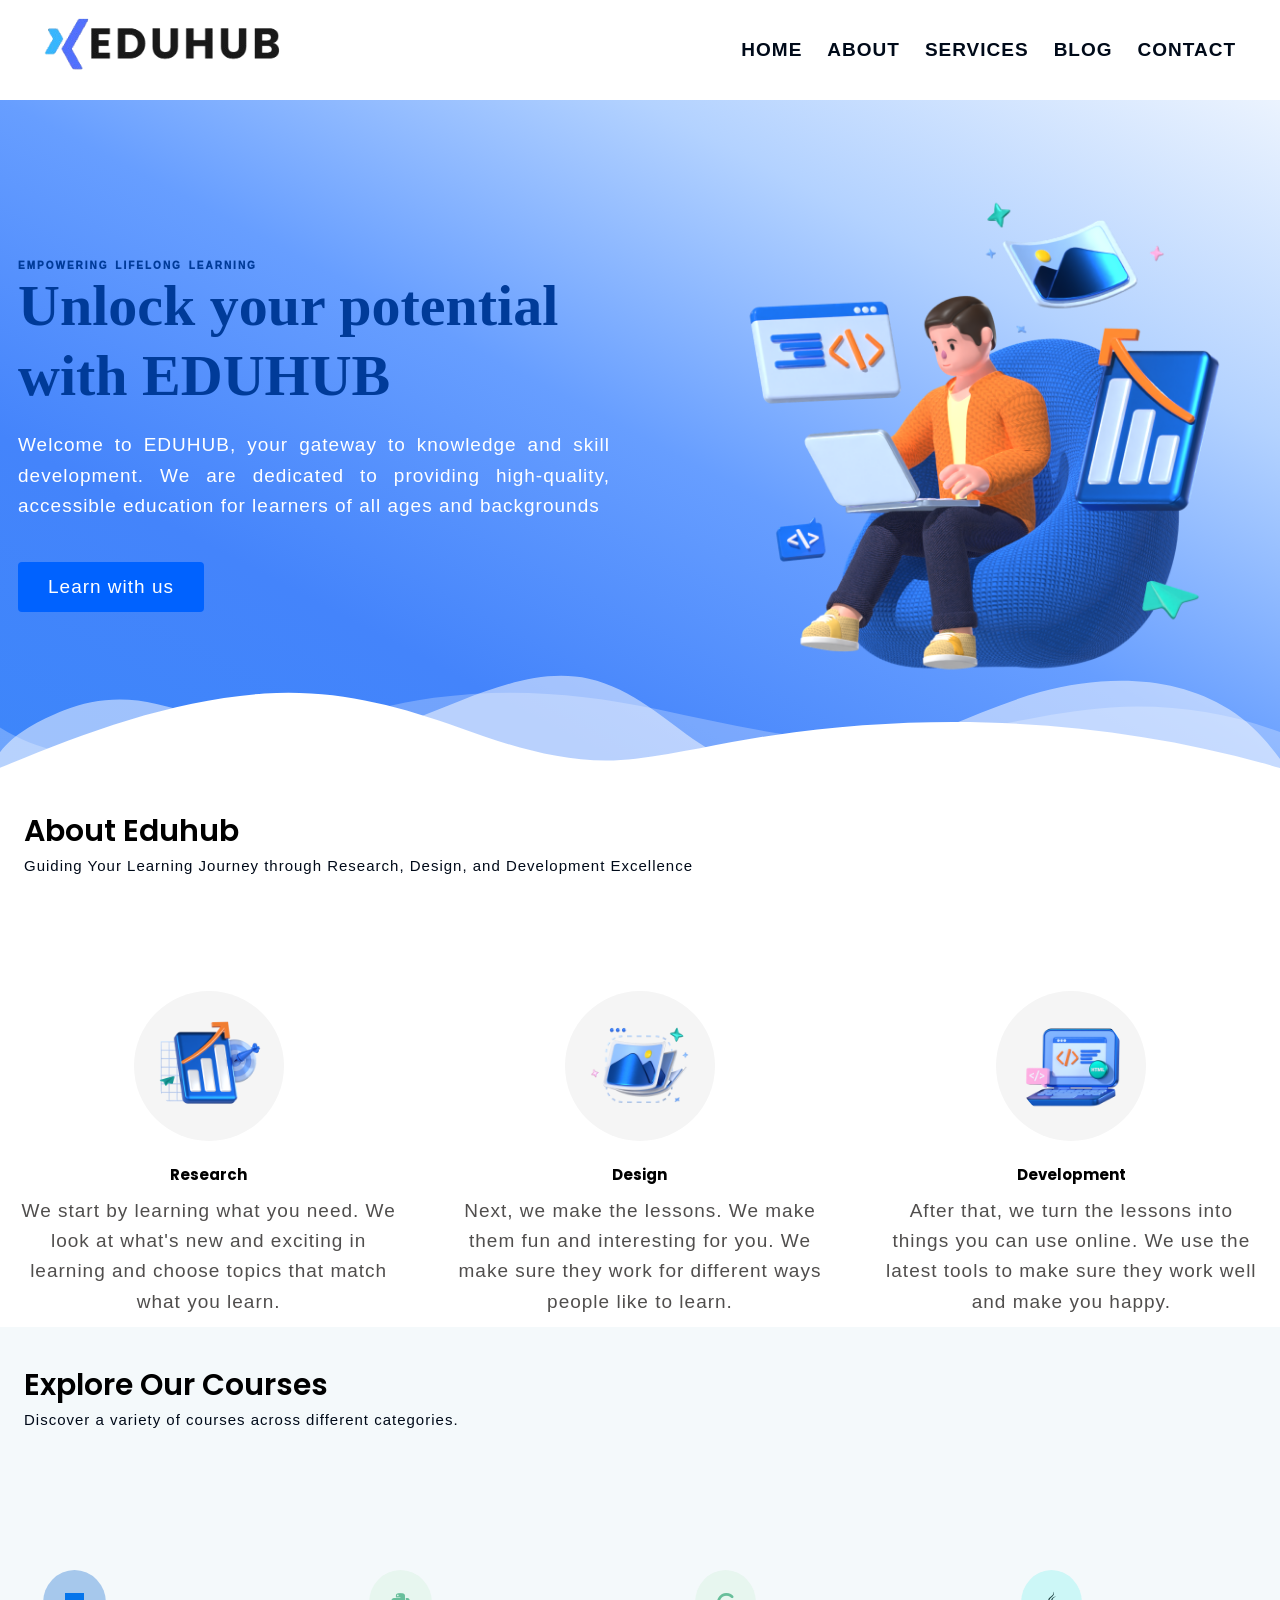
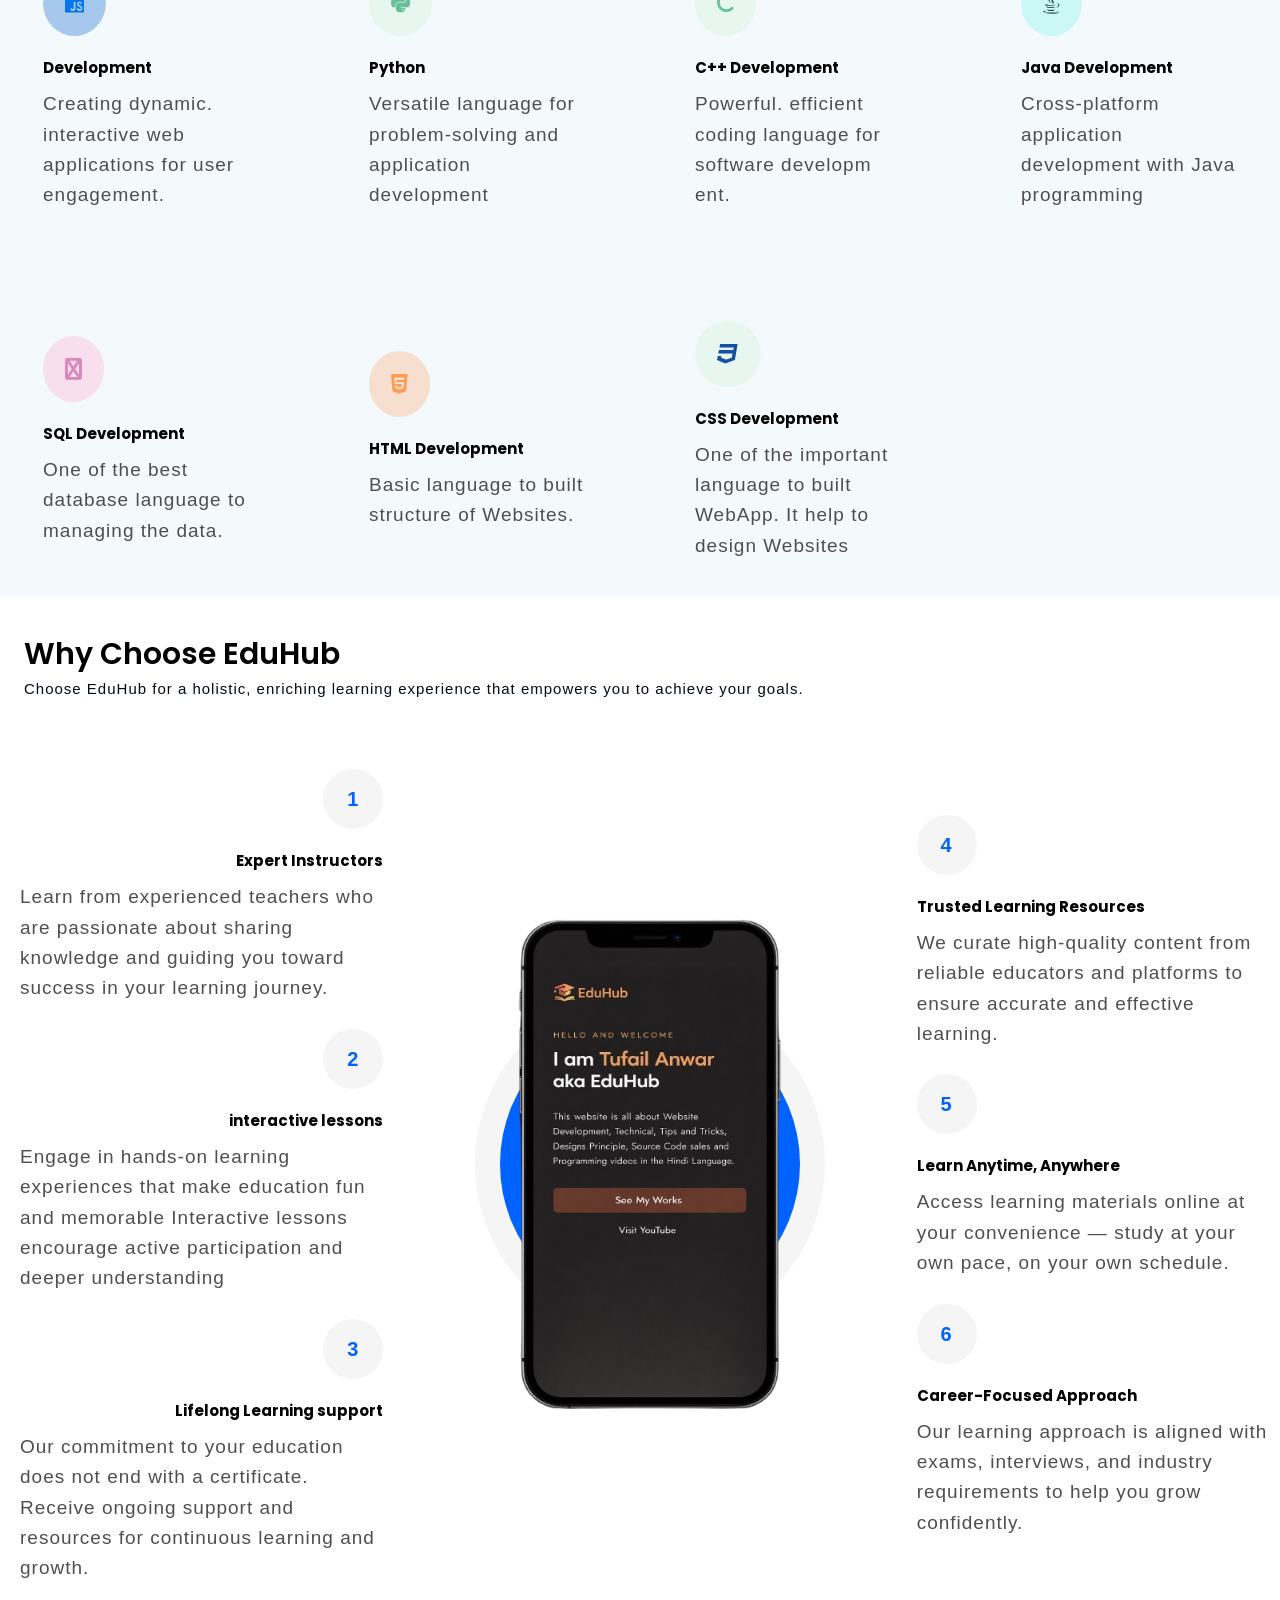
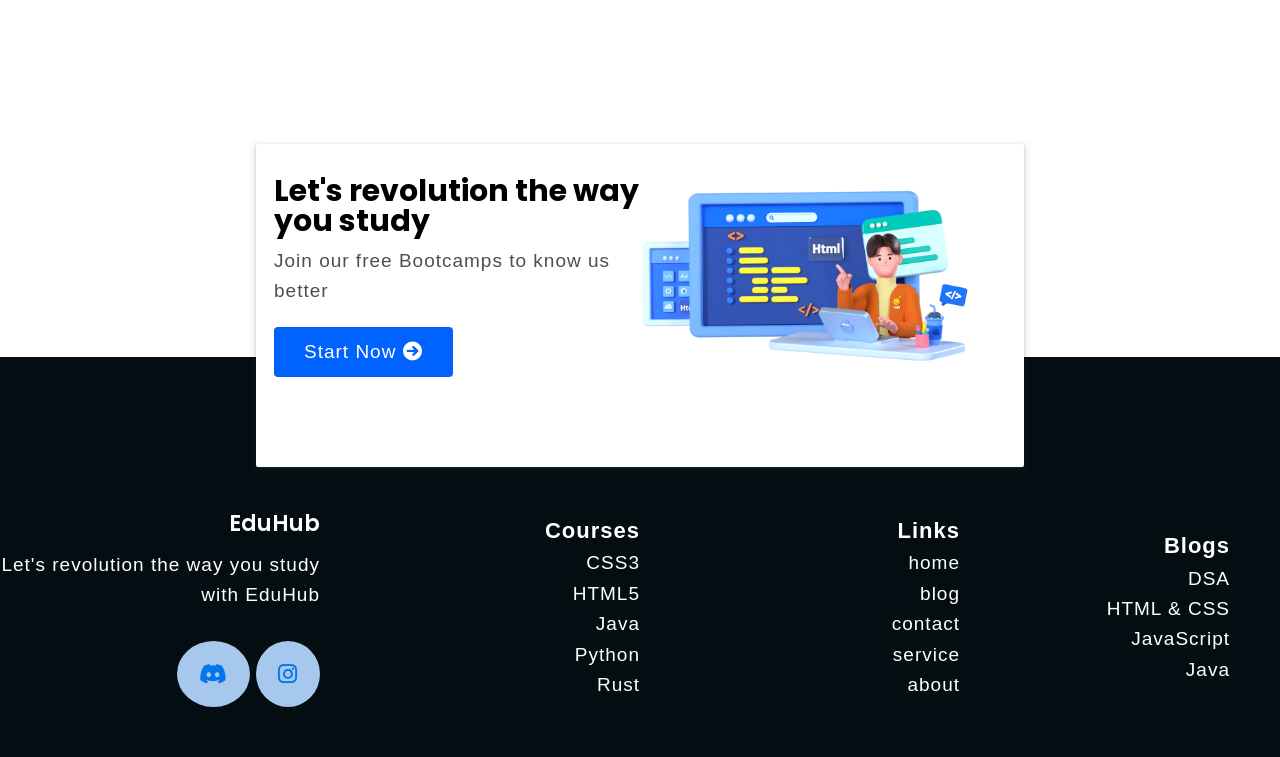
<file: index.html>
<!DOCTYPE html>
<html lang="en">
<head>
    <meta charset="UTF-8">
    <meta name="viewport" content="width=device-width, initial-scale=1.0">
    <title>Eduhub</title>
    <!-- for icon -->
    <link rel="stylesheet" href="https://cdnjs.cloudflare.com/ajax/libs/font-awesome/6.0.0/css/all.min.css" 
    integrity="sha512-9usAa10IRO0HhonpyAIVpjrylPvoDwiPUiKdWk5t3PyolY1cOd4DSE0Ga+ri4AuTroPR5aQvXU9xC6qOPnzFeg=="
     crossorigin="anonymous" referrerpolicy="no-referrer" />

    <link rel="stylesheet" href="style.css">

    <link rel="preconnect" href="https://fonts.googleapis.com">
<link rel="preconnect" href="https://fonts.gstatic.com" crossorigin>
<link href="https://fonts.googleapis.com/css2?family=Poppins:ital,wght@0,100;0,200;0,300;0,400;0,500;0,600;0,700;0,800;0,900;1,100;1,200;1,300;1,400;1,500;1,600;1,700;1,800;1,900&display=swap" rel="stylesheet">
</head>
<body>
    <!-- Navbar start -->
     <header class="section-navbar">
        <div class="container">
            <div class="logo">
                <a href="index.html">
                    <img src="./images/LOGO.png" alt="eduhub logo" width="80%" height="auto">
                </a>
            </div>
            <div class="navbar" >
                <nav class="navbarr">
                 <ul>
                    <li class="nav-link"> 
                    <a class="nav-link " href="index.html" >home</a>
                </li>
                    <li class="nav-link"> 
                    <a class="nav-link " href="./html/about.html" >about</a>
                </li>
                    <li class="nav-link"> 
                    <a class="nav-link " href="./html/service.html" >services</a>
                </li>
                    <li class="nav-link"> 
                    <a class="nav-link " href="./html/blog.html" >blog</a>
                </li>
                    <li class="nav-link"> 
                    <a class="nav-link " href="./html/contact.html" >contact</a>
                </li>
                </ul>
            </nav>
            </div>
        </div>
     </header>
     <!-- navbar end -->

     <!--hero section-->
      <main >
        <div class="section-hero">
            <div class="container grid grid-two--cols">
                <div class="section-hero--content">
                    <div class="hero-subheading">EMPOWERING LIFELONG LEARNING</div>
                    <h1 class="hero-heading">
                        Unlock your potential with EDUHUB
                    </h1>
                    <p class="hero-para">
                        Welcome to EDUHUB, your gateway to knowledge and skill
                         development. We are dedicated to providing high-quality,
                         accessible education for learners of all ages and backgrounds  
                    </p>
                    <div class="hero-btn">
                        <a href="./html/service.html" class="btn btn-white">Learn with us</a>
                    </div>
                </div>
                <div class="section-hero--image">
                    <figure>
                        <img src="./images/main-hero.png" alt="3d character img" style="background-size: cover;">
                    </figure>
                </div>
            </div>
        </div>
      <div class="custom-shape-divider-bottom-1768500229">
    <svg data-name="Layer 1" xmlns="http://www.w3.org/2000/svg" viewBox="0 0 1200 120" preserveAspectRatio="none">
        <path d="M0,0V46.29c47.79,22.2,103.59,32.17,158,28,70.36-5.37,136.33-33.31,206.8-37.5C438.64,32.43,512.34,53.67,583,72.05c69.27,18,138.3,24.88,209.4,13.08,36.15-6,69.85-17.84,104.45-29.34C989.49,25,1113-14.29,1200,52.47V0Z" opacity=".25" class="shape-fill"></path>
        <path d="M0,0V15.81C13,36.92,27.64,56.86,47.69,72.05,99.41,111.27,165,111,224.58,91.58c31.15-10.15,60.09-26.07,89.67-39.8,40.92-19,84.73-46,130.83-49.67,36.26-2.85,70.9,9.42,98.6,31.56,31.77,25.39,62.32,62,103.63,73,40.44,10.79,81.35-6.69,119.13-24.28s75.16-39,116.92-43.05c59.73-5.85,113.28,22.88,168.9,38.84,30.2,8.66,59,6.17,87.09-7.5,22.43-10.89,48-26.93,60.65-49.24V0Z" opacity=".5" class="shape-fill"></path>
        <path d="M0,0V5.63C149.93,59,314.09,71.32,475.83,42.57c43-7.64,84.23-20.12,127.61-26.46,59-8.63,112.48,12.24,165.56,35.4C827.93,77.22,886,95.24,951.2,90c86.53-7,172.46-45.71,248.8-84.81V0Z" class="shape-fill"></path>
    </svg>
</div>
      </main>
      <!--  about section -->
      <section class="section-about">
        <div class="container">
            <h2 class="section-common--heading">About Eduhub</h2>
            <p class="section-common--subheading">
                Guiding Your Learning Journey through Research, Design, and 
                Development Excellence
            </p>
        </div>
        <div class="container grid grid-three--cols">
            <div class="about-div">
                <div class="icon">
                    <img src="./images/research.png" alt="eduhub research team">
                </div>
                <h3 class="section-common--title">Research</h3>
                <p>
                    We start by learning what you need. We look at what's new and 
                    exciting in learning and choose topics that match what you learn.
                </p>
            </div>

            <div class="about-div">
                <div class="icon">
                    <img src="./images/design.png" alt="eduhub research team">
                </div>
                <h3 class="section-common--title">Design</h3>
                <p>
                     Next, we make the lessons. We make them fun and interesting for you.
                    We make sure they work for different ways people like to learn. 
                </p>
            </div>

            <div class="about-div">
                <div class="icon">
                    <img src="./images/Coding.png" alt="eduhub research team">
                </div>
                <h3 class="section-common--title">Development</h3>
                <p>
                   After that, we turn the lessons into things you can use online. We
                    use the latest tools to make sure they work well and make you happy.
                </p>
            </div>
        </div>
      </section>

      <!-- Start course Section -->
        <section class="section-course">
        <div class="container">
            <h2 class="section-common--heading">Explore Our Courses</h2>
            <p class="section-common--subheading">
               Discover a variety of courses across different categories.
            </p>
        </div>
        <div class="container grid grid-four--cols">
            <div class="course-div">
                <div class="icon">
                    <i class="fa-brands fa-js"></i>
                </div>
                <h3 class="section-common--title">Development</h3>
                <p>
                   Creating dynamic.
                    interactive web applications for user engagement.
                </p>
            </div>
             <div class="course-div">
                <div class="icon">
                    <i class="fa-brands fa-python"></i>
                </div>
                <h3 class="section-common--title">Python</h3>
                <p>
                  Versatile language for problem-solving and application development
                </p>
            </div>
             <div class="course-div">
                <div class="icon">
                    <i class="fa-brands fa-c"></i>
                </div>
                <h3 class="section-common--title">C++ Development</h3>
                <p>
                  Powerful. efficient coding language for software developm ent.
                </p>
            </div>
             <div class="course-div">
                <div class="icon">
                    <i class="fa-brands fa-java"></i>
                </div>
                <h3 class="section-common--title">Java Development</h3>
                <p>
                   Cross-platform application development with Java programming
                </p>
            </div>
             <div class="course-div">
                <div class="icon">
                    <i class="fa-brands fa-database"></i>
                </div>
                <h3 class="section-common--title">SQL Development</h3>
                <p>
                   One of the best database language to managing the data.               </p>
            </div>
             <div class="course-div">
                <div class="icon">
                    <i class="fa-brands fa-html5"></i>
                </div>
                <h3 class="section-common--title">HTML Development</h3>
                <p>
                   Basic language to built structure of Websites.
                </p>
            </div>
             <div class="course-div">
                <div class="icon">
                   <i class="fa-brands fa-css3"></i>
                </div>
                <h3 class="section-common--title">CSS Development</h3>
                <p>
                    One of the important language to built WebApp. It help to design Websites
                </p>
            </div>
        </div>
      </section>
      <!-- Why choose eduhub -->

      <section class="section-why--choose">
        <div class="container">
            <h2 class="section-common--heading">Why Choose EduHub</h2>
            <p class="section-common--subheading">
                Choose EduHub for a holistic, enriching learning experience that empowers you to achieve your goals.
            </p>
        </div>
        <div class="container grid grid-three--cols">
            <div class="choose-left--div text-align--right">
                <div class="why-choose--div">
                    <p class="common-text--highlight">1</p>
                    <h3 class="section-common--title">Expert Instructors</h3>
                    <p class="about">
                        Learn from experienced teachers who are passionate about sharing knowledge and guiding 
                        you toward success in your learning journey.
                    </p>
                </div>
                <div class="why-choose--div">
                    <p class="common-text--highlight">2</p>
                    <h3 class="section-common--title">interactive lessons</h3>
                    <p class="about">
                        Engage in hands-on learning experiences
                        that make education fun and memorable
                        Interactive lessons encourage active
                        participation and deeper understanding
                    </p>
                </div>
                <div class="why-choose--div">
                    <p class="common-text--highlight">3</p>
                    <h3 class="section-common--title">Lifelong Learning support</h3>
                    <p class="about">
                        Our commitment to your education does not
                        end with a certificate. Receive ongoing
                        support and resources for continuous
                        learning and growth.
                    </p>
                </div>
            </div>
<!-- center part of image -->
            <div class="choose-center--div">
               <figure>
                <img src="./images/mobile.png" alt="EduHub image" style="border-radius: 10%;">
               </figure> 
            </div>
            <!-- centre image -->

             <div class="choose-right--div text-align--left">
                <div class="why-choose--div">
                    <p class="common-text--highlight">4</p>
                    <h3 class="section-common--title">Trusted Learning Resources</h3>
                    <p>
                        We curate high-quality content from reliable educators and platforms to ensure accurate and effective learning.
                    </p>
                </div>
                <div class="why-choose--div">
                    <p class="common-text--highlight">5</p>
                    <h3 class="section-common--title">Learn Anytime, Anywhere</h3>
                    <p>
                        Access learning materials online at your convenience — study at your own pace, on your own schedule.
                    </p>
                </div>
                <div class="why-choose--div">
                    <p class="common-text--highlight">6</p>
                    <h3 class="section-common--title">Career-Focused Approach</h3>
                    <p>
                        Our learning approach is aligned with exams, interviews, and industry requirements to help you grow confidently.
                    </p>
                </div>
            </div>
            
        </div>
      </section>

      <!-- contact home section -->

      <div class="section-contact--homepage" id="section-contact--homepage">
        <div class="container grid  grid-two--cols">
            <div class="contact-content">
                <h2 class="contact-title">Let's revolution the way you study</h2>
                <p>Join our free Bootcamps to know us better</p>
                <div class="btn">
                    <a href="./html/contact.html">
                        start now <i class="fa-solid fa-circle-arrow-right"></i>
                    </a>
                </div>
            </div>
            <div class="contact-image">
                <img src="./images/main.png" alt="a guy doing coding" >
            </div>
        </div>
      </div>

      <!-- FOOTER  -->
        <footer >
          <div class="container grid grid-four--cols">
            <div class="footer-1--div">
              <div class="logo-brands">
                  <a href="index.html" class="footer-subheading"></a>
              </div>
              <h3 class="footer-subheading">EduHub</h3>
              <p>Let's revolution the way you study with EduHub</p>
            
            <div class="social-footer--icons">
              <a href="" target="_blank">
                  <i class="fa-brands fa-discord"></i>
              </a>
              <a href="https://www.instagram.com/tufail_anwar_0/">
                  <i class="fa-brands fa-instagram"></i>
              </a>
            </div>
          </div>
          <div class="footer-2--div">
              <p class="footer-subheading">Courses</p>
                  <ul>
                      <li><a href="index.html"> CSS3</a></li>
                      <li><a href="index.html"> HTML5</a></li>
                      <li><a href="index.html"> Java</a></li>
                      <li><a href="index.html"> Python</a></li>
                      <li><a href="index.html"> Rust</a></li>
                  </ul>
              
          </div> 
          <div class="footer-3--div">
              <p class="footer-subheading">Links</p>
                  <ul>
                      <li><a href="index.html"> home</a></li>
                      <li><a href="blog.html"> blog</a></li>
                      <li><a href="contact.html"> contact</a></li>
                      <li><a href="service.html"> service</a></li>
                      <li><a href="about.html"> about</a></li>
                  </ul>
              
          </div> 
          <div class="footer-4--div">
              <p class="footer-subheading">Blogs</p>
                  <li>
                        <a href="https://www.youtube.com/@KunalKushwaha/playlists" target="_blank">
                            DSA 
                        </a>
                        </li>
                        <li>
                        <a href="https://www.youtube.com/@ThapaTechnical/playlists" target="_blank">
                            HTML & CSS 
                        </a>
                        </li>
                        <li>
                        <a href="https://www.youtube.com/@SuperSimpleDev/playlists" target="_blank">
                            JavaScript 
                        </a>
                        </li>
                        <li>
                        <a href="https://www.youtube.com/@Telusko/playlists" target="_blank">
                            Java 
                        </a>
                </li>
              
          </div> 
          
      </div>
        </footer>

        
</body>
</html>
</file>
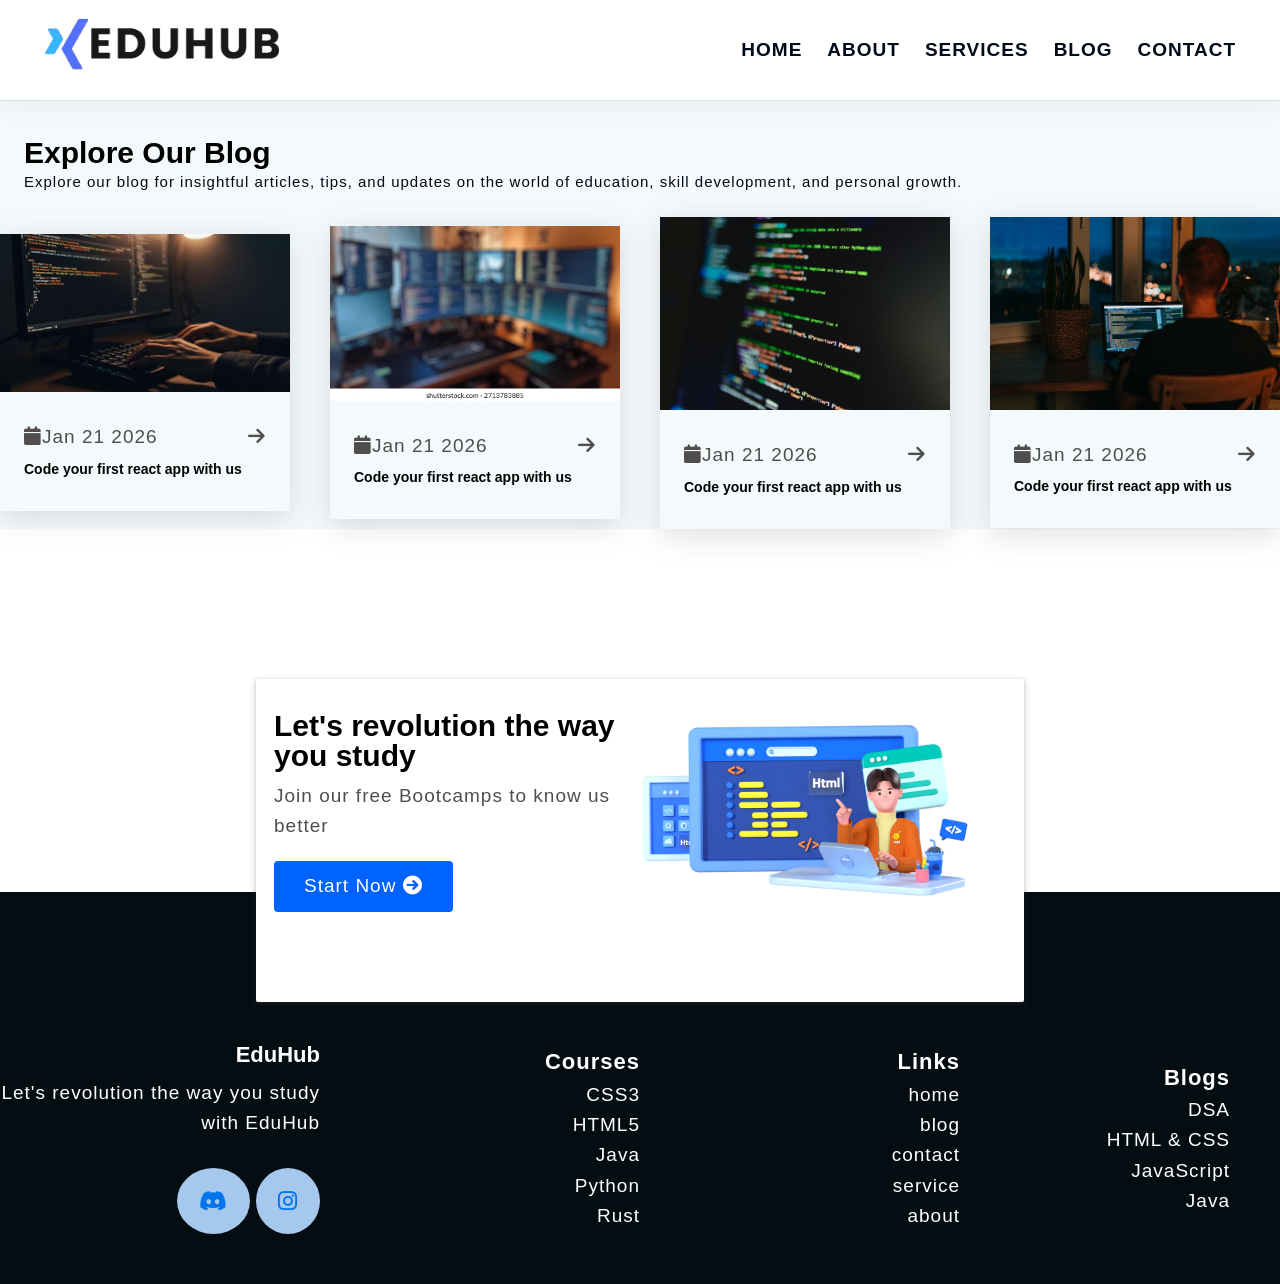
<file: blog.html>
<!DOCTYPE html>
<html lang="en">
<head>
  <meta charset="UTF-8">
  <meta name="viewport" content="width=device-width, initial-scale=1.0">
  <!-- for icon -->
   <link rel="stylesheet" href="https://cdnjs.cloudflare.com/ajax/libs/font-awesome/6.0.0/css/all.min.css" 
    integrity="sha512-9usAa10IRO0HhonpyAIVpjrylPvoDwiPUiKdWk5t3PyolY1cOd4DSE0Ga+ri4AuTroPR5aQvXU9xC6qOPnzFeg=="
     crossorigin="anonymous" referrerpolicy="no-referrer" />

  <link rel="stylesheet" href="style.css">
 
  <title>Document</title>
</head>
<body>
  <header class="section-navbar">
        <div class="container">
            <div class="logo">
                <a href="index.html">
                    <img src="LOGO.png" alt="eduhub logo" width="80%" height="auto">
                </a>
            </div>
            <div class="navbar" >
                <nav class="navbarr">
                <ul>
                    <li class="nav-link"> 
                    <a class="nav-link " href="index.html" >home</a>
                </li>
                    <li class="nav-link"> 
                    <a class="nav-link " href="about.html" >about</a>
                </li>
                    <li class="nav-link"> 
                    <a class="nav-link " href="service.html" >services</a>
                </li>
                    <li class="nav-link"> 
                    <a class="nav-link " href="blog.html" >blog</a>
                </li>
                    <li class="nav-link"> 
                    <a class="nav-link " href="contact.html" >contact</a>
                </li>
                </ul>
            </nav>
            </div>
        </div>
     </header>
     <!-- navbar end -->

      <!-- start blog section -->

      <div class="section-blog">
         <div class="container">
            <h2 class="section-common--heading">Explore Our Blog</h2>
            <p class="section-common--subheading">
              Explore our blog for insightful articles, tips, and updates on the world of education, skill development, and personal growth.
            </p>
          </div>

          <div class="conatiner grid grid-four--cols">
            <div class="blog">
                <figure>
                    <img src="person-coding.jpg" alt="a guy writing code">
                </figure>
                <div class="blog-content">
                    <div class="blog-date">
                        <p><i class="fa-calendar fa-solid"></i>Jan 21 2026</p>
                        <p><i class="fa-solid fa-arrow-right"></i></p>
                    </div>
                    <h3 class="section-common--title">
                        Code your first react app with us
                    </h3>
                </div>
            </div>

             <div class="blog">
                <figure>
                    <img src="blog2.webp" alt="a guy writing code">
                </figure>
                <div class="blog-content">
                    <div class="blog-date">
                        <p><i class="fa-calendar fa-solid"></i>Jan 21 2026</p>
                        <p><i class="fa-solid fa-arrow-right"></i></p>
                    </div>
                    <h3 class="section-common--title">
                        Code your first react app with us
                    </h3>
                </div>
            </div>

             <div class="blog">
                <figure>
                    <img src="blog3.jpeg" alt="a guy writing code">
                </figure>
                <div class="blog-content">
                    <div class="blog-date">
                        <p><i class="fa-calendar fa-solid"></i>Jan 21 2026</p>
                        <p><i class="fa-solid fa-arrow-right"></i></p>
                    </div>
                    <h3 class="section-common--title">
                        Code your first react app with us
                    </h3>
                </div>
            </div>

             <div class="blog">
                <figure>
                    <img src="blog4.avif" alt="a guy writing code">
                </figure>
                <div class="blog-content">
                    <div class="blog-date">
                        <p><i class="fa-calendar fa-solid"></i>Jan 21 2026</p>
                        <p><i class="fa-solid fa-arrow-right"></i></p>
                    </div>
                    <h3 class="section-common--title">
                        Code your first react app with us
                    </h3>
                </div>
            </div>
          </div>
      </div>
     <!--contact section-->
  <div class="section-contact--homepage" id="section-contact--homepage">
          <div class="container grid  grid-two--cols">
              <div class="contact-content">
                  <h2 class="contact-title">Let's revolution the way you study</h2>
                  <p>Join our free Bootcamps to know us better</p>
                  <div class="btn">
                      <a href="contact.html">
                          start now <i class="fa-solid fa-circle-arrow-right"></i>
                      </a>
                  </div>
              </div>
              <div class="contact-image">
                  <img src="main.png" alt="a guy doing coding" >
              </div>
          </div>
        </div>
      <!-- FOOTER  -->
        <!-- FOOTER  -->
        <footer >
          <div class="container grid grid-four--cols">
            <div class="footer-1--div">
              <div class="logo-brands">
                  <a href="index.html" class="footer-subheading"></a>
              </div>
              <h3 class="footer-subheading">EduHub</h3>
              <p>Let's revolution the way you study with EduHub</p>
            
            <div class="social-footer--icons">
              <a href="" target="_blank">
                  <i class="fa-brands fa-discord"></i>
              </a>
              <a href="https://www.instagram.com/tufail_anwar_0/">
                  <i class="fa-brands fa-instagram"></i>
              </a>
            </div>
          </div>
          <div class="footer-2--div">
              <p class="footer-subheading">Courses</p>
                  <ul>
                      <li><a href="index.html"> CSS3</a></li>
                      <li><a href="index.html"> HTML5</a></li>
                      <li><a href="index.html"> Java</a></li>
                      <li><a href="index.html"> Python</a></li>
                      <li><a href="index.html"> Rust</a></li>
                  </ul>
              
          </div> 
          <div class="footer-3--div">
              <p class="footer-subheading">Links</p>
                  <ul>
                      <li><a href="index.html"> home</a></li>
                      <li><a href="blog.html"> blog</a></li>
                      <li><a href="contact.html"> contact</a></li>
                      <li><a href="service.html"> service</a></li>
                      <li><a href="about.html"> about</a></li>
                  </ul>
              
          </div> 
          <div class="footer-4--div">
              <p class="footer-subheading">Blogs</p>
                  <li>
                        <a href="https://www.youtube.com/@KunalKushwaha/playlists" target="_blank">
                            DSA 
                        </a>
                        </li>
                        <li>
                        <a href="https://www.youtube.com/@ThapaTechnical/playlists" target="_blank">
                            HTML & CSS 
                        </a>
                        </li>
                        <li>
                        <a href="https://www.youtube.com/@SuperSimpleDev/playlists" target="_blank">
                            JavaScript 
                        </a>
                        </li>
                        <li>
                        <a href="https://www.youtube.com/@Telusko/playlists" target="_blank">
                            Java 
                        </a>
                </li>
              
          </div> 
          
      </div>
        </footer>

</body>
</html>
</file>
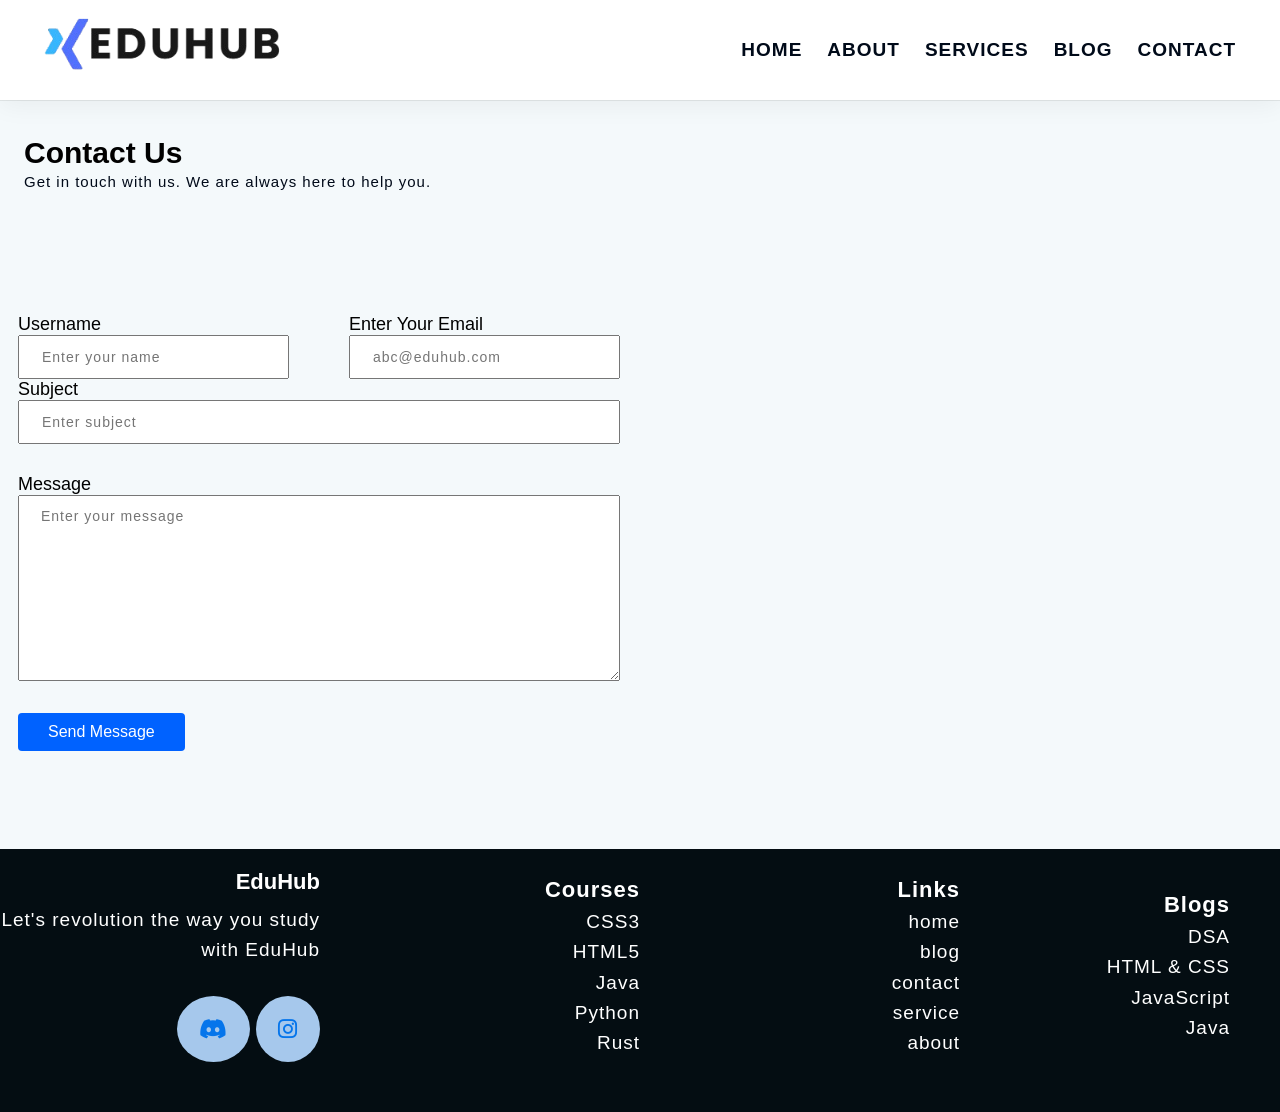
<file: contact.html>
<!DOCTYPE html>
<html lang="en">
<head>
  <meta charset="UTF-8">
  <meta name="viewport" content="width=device-width, initial-scale=1.0">
  <!-- for icon -->
   <link rel="stylesheet" href="https://cdnjs.cloudflare.com/ajax/libs/font-awesome/6.0.0/css/all.min.css" 
    integrity="sha512-9usAa10IRO0HhonpyAIVpjrylPvoDwiPUiKdWk5t3PyolY1cOd4DSE0Ga+ri4AuTroPR5aQvXU9xC6qOPnzFeg=="
     crossorigin="anonymous" referrerpolicy="no-referrer" />

  <link rel="stylesheet" href="style.css">
  <style>
    footer{
        padding-top: 2rem;
    }
  </style>
 
  <title>Contact page</title>
</head>
<body>
  <header class="section-navbar">
        <div class="container">
            <div class="logo">
                <a href="index.html">
                    <img src="LOGO.png" alt="eduhub logo" width="80%" height="auto">
                </a>
            </div>
            <div class="navbar" >
                <nav class="navbarr">
                <ul>
                    <li class="nav-link"> 
                    <a class="nav-link " href="index.html" >home</a>
                </li>
                    <li class="nav-link"> 
                    <a class="nav-link " href="about.html" >about</a>
                </li>
                    <li class="nav-link"> 
                    <a class="nav-link " href="service.html" >services</a>
                </li>
                    <li class="nav-link"> 
                    <a class="nav-link " href="blog.html" >blog</a>
                </li>
                    <li class="nav-link"> 
                    <a class="nav-link " href="contact.html" >contact</a>
                </li>
                </ul>
            </nav>
            </div>
        </div>
     </header>
     <!-- navbar end -->

      <!-- start contact section -->

      <div class="section-blog">
         <div class="container">
            <h2 class="section-common--heading">Contact Us</h2>
            <p class="section-common--subheading">
              Get in touch with us. We are always here to help you.
            </p>
          </div>

          <div class="container grid grid-two--cols">
            <div class="contact-content">
                <form action="https://formspree.io/f/xbddqlrn"
  method="POST">
                    <div class="grid grid-two--cols">
                        <div>
                            <label for="username">username</label>
                            <input type="text" name="username" id="username" required autocomplete="off" placeholder="Enter your name">
                        </div>
                        <div>
                            <label for="email">Enter your email</label>
                            <input type="email" name="email" id="email" autocomplete="off" placeholder="abc@eduhub.com">
                        </div>
                    </div>
                    <div class="mb-3">
                        <label for="subject">Subject</label>
                        <input type="text" name="subject" id="subject" placeholder="Enter subject">
                    </div>
                    <div class="mb-3">
                        <label for="message">Message</label>
                        <textarea name="message" id="message" cols="30" rows="10" placeholder="Enter your message"></textarea>
                    </div>
                    <div>
                        <button type="submit" class="btn btn-submit">send message</button>
                    </div>
                </form>
            </div>

            <div class="contact-map">
                <iframe src="https://www.google.com/maps/embed?pb=!1m18!1m12!1m3!1d3691.7173109978644!2d73.3608454750813!3d22.288695779694994!2m3!1f0!2f0!3f0!3m2!1i1024!2i768!4f13.1!3m3!1m2!1s0x395fda2400192473%3A0xc319c9237f2928e8!2sParul%20University!5e0!3m2!1sen!2sin!4v1768994984688!5m2!1sen!2sin" width="100%" height="450px" style="border:0;" allowfullscreen="" loading="lazy" referrerpolicy="no-referrer-when-downgrade"></iframe>
            </div>
          </div>
      </div>
   

      <!-- FOOTER  -->
        <footer >
          <div class="container grid grid-four--cols">
            <div class="footer-1--div">
              <div class="logo-brands">
                  <a href="index.html" class="footer-subheading"></a>
              </div>
              <h3 class="footer-subheading">EduHub</h3>
              <p>Let's revolution the way you study with EduHub</p>
            
            <div class="social-footer--icons">
              <a href="" target="_blank">
                  <i class="fa-brands fa-discord"></i>
              </a>
              <a href="https://www.instagram.com/tufail_anwar_0/">
                  <i class="fa-brands fa-instagram"></i>
              </a>
            </div>
          </div>
          <div class="footer-2--div">
              <p class="footer-subheading">Courses</p>
                  <ul>
                      <li><a href="index.html"> CSS3</a></li>
                      <li><a href="index.html"> HTML5</a></li>
                      <li><a href="index.html"> Java</a></li>
                      <li><a href="index.html"> Python</a></li>
                      <li><a href="index.html"> Rust</a></li>
                  </ul>
              
          </div> 
          <div class="footer-3--div">
              <p class="footer-subheading">Links</p>
                  <ul>
                      <li><a href="index.html"> home</a></li>
                      <li><a href="blog.html"> blog</a></li>
                      <li><a href="contact.html"> contact</a></li>
                      <li><a href="service.html"> service</a></li>
                      <li><a href="about.html"> about</a></li>
                  </ul>
              
          </div> 
          <div class="footer-4--div">
              <p class="footer-subheading">Blogs</p>
                  <li>
                        <a href="https://www.youtube.com/@KunalKushwaha/playlists" target="_blank">
                            DSA 
                        </a>
                        </li>
                        <li>
                        <a href="https://www.youtube.com/@ThapaTechnical/playlists" target="_blank">
                            HTML & CSS 
                        </a>
                        </li>
                        <li>
                        <a href="https://www.youtube.com/@SuperSimpleDev/playlists" target="_blank">
                            JavaScript 
                        </a>
                        </li>
                        <li>
                        <a href="https://www.youtube.com/@Telusko/playlists" target="_blank">
                            Java 
                        </a>
                </li>
              
          </div> 
          
      </div>
        </footer>


</body>
</html>
</file>
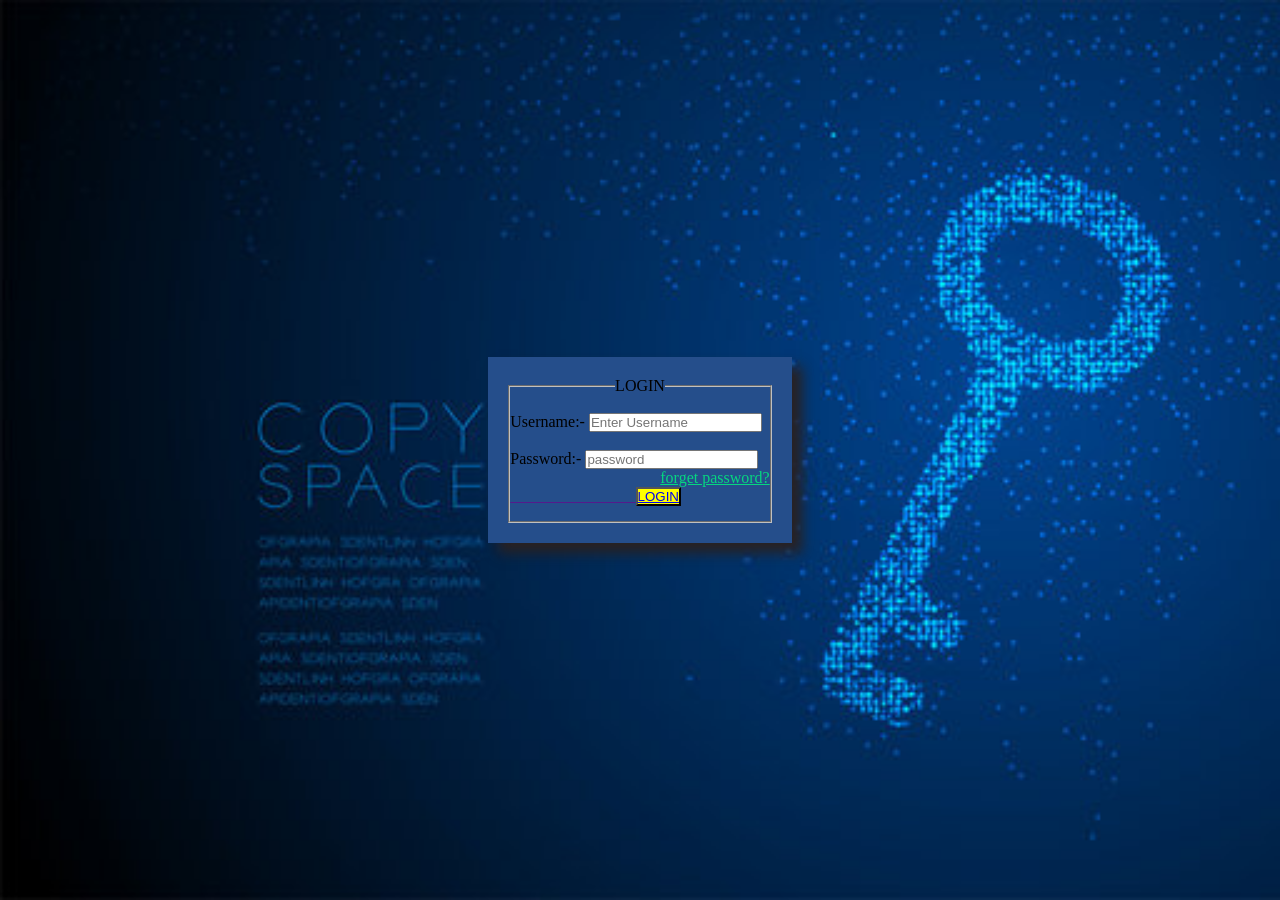
<file: login.html>
<!DOCTYPE html>
<html lang="en">
<head>
    <meta charset="UTF-8">
    <meta name="viewport" content="width=device-width, initial-scale=1.0">
    <title>Document</title>
    <style>
        *{
            margin: 0;
            padding: 0;
            box-sizing: border-box;
        }
        body{
            background-image: url(backgroundimage.jpg);
            background-size:cover ;
        }
.LOGIN{
   height: 100vh;
    width: 100%;
    display: flex;
    justify-content: center;
    align-items: center;
    position: relative;
}
.loginpage{
    box-shadow: 10px 10px 12px rgb(41, 33, 33);
    border: 0px;
    background-color: #254e8b;
padding: 20px;
}
 .submit{
    display: flex;
    justify-items:center;
    align-items:center;
}
legend{
text-align: center;
}
#BUTTON{
    background-color:#FFAB5B ;
    

}
#forgetpass{
    padding-left: 150px;
    padding-top: 2px;
    padding-bottom: 4px;
    color: #06d780;
}
    </style>
</head>
<body>
    <div class="LOGIN">
        <div class="loginpage">
            <form action="" method="get"><fieldset>
                <legend>LOGIN</legend><BR>
                <label for="">Username:-
                    <input type="text" placeholder="Enter Username">
                </label><br><br>
                <div class="password"><label for="">Password:-
<input type="password" placeholder="password">
                </label><br>
            <a href="" id="forgetpass">forget password?</a></div>
               <div class="submit"><a href="">
                <label for=""><pre>
                <button style="background-color: YELLOW;" ><a href="project.html">LOGIN</a></button>
            </pre></label>
        </a>
    </div>
            </fieldset>
            </form>
        </div>
    </div>
</body>
</html>
</file>
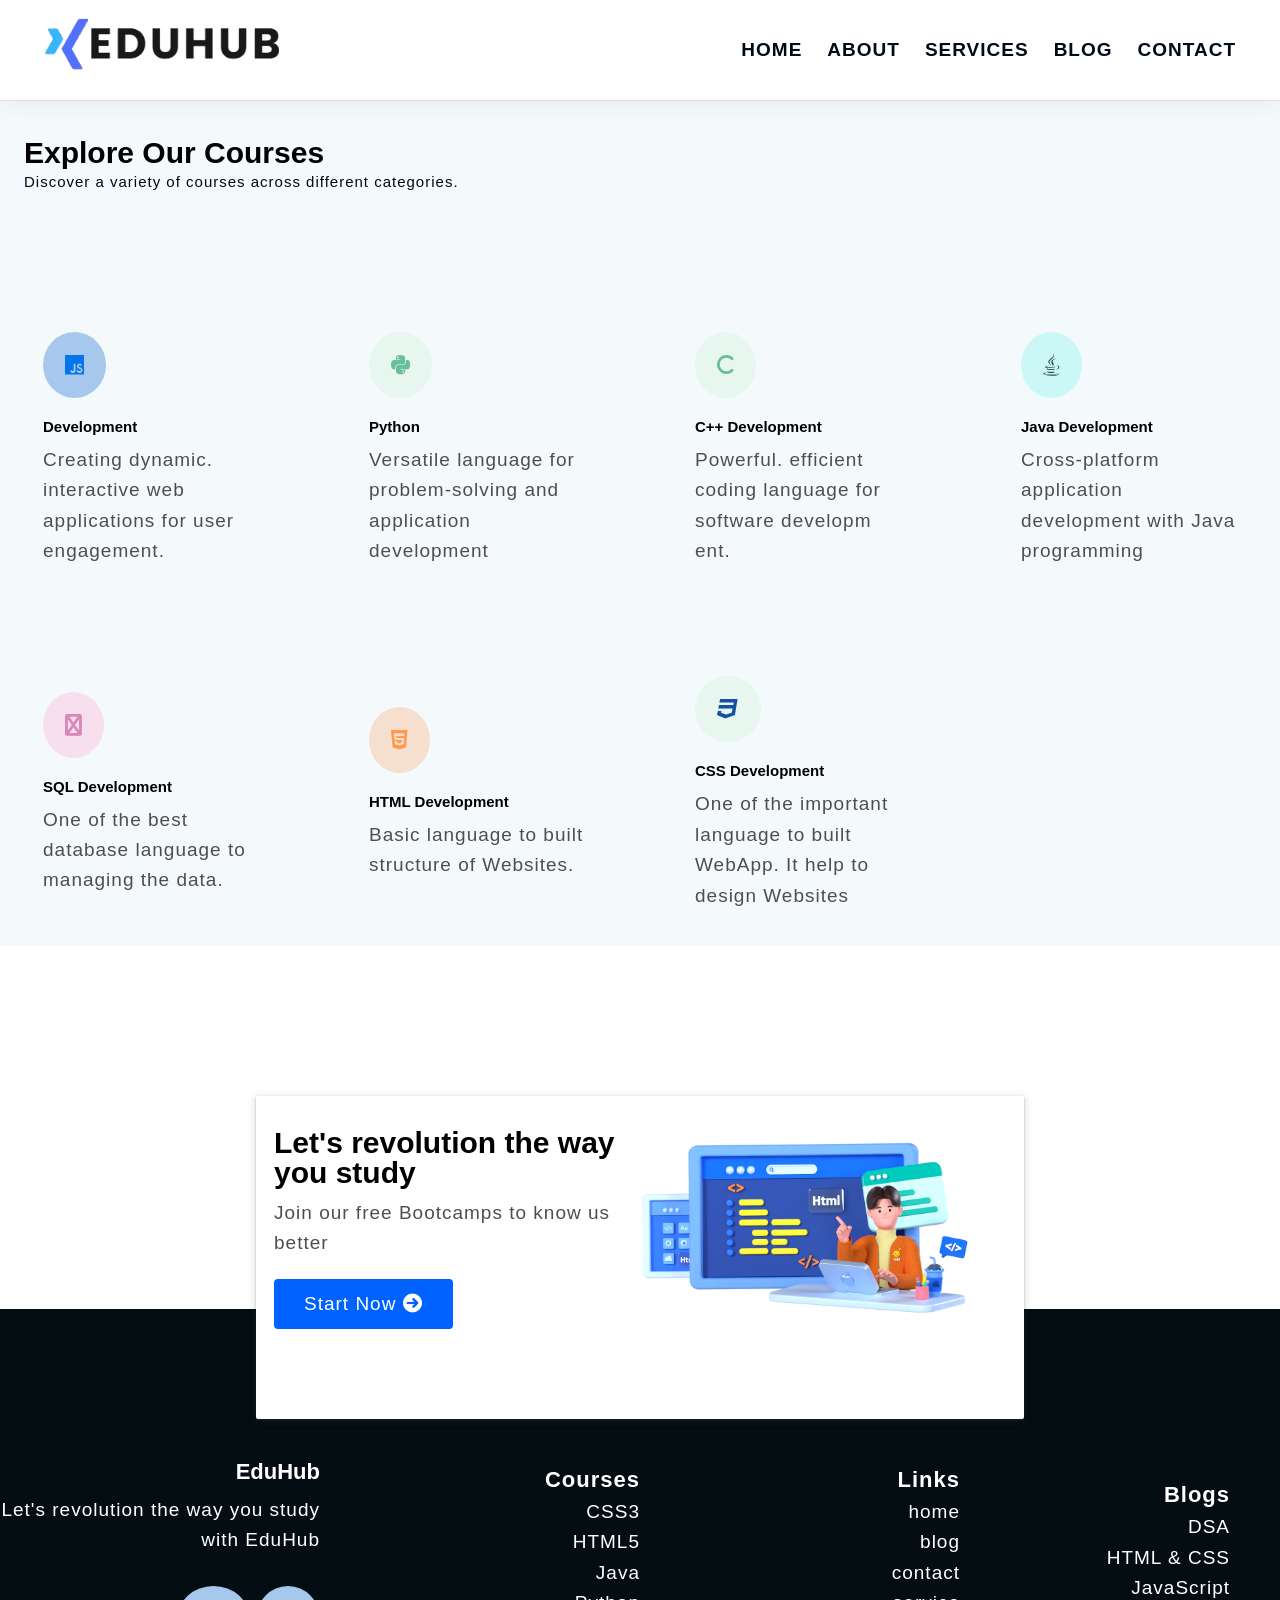
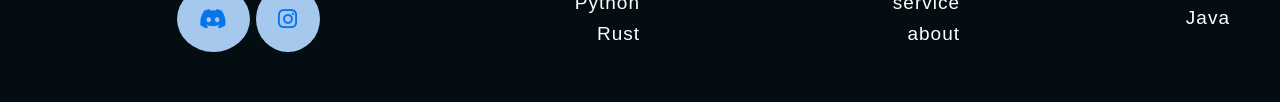
<file: service.html>
<!DOCTYPE html>
<html lang="en">
<head>
  <meta charset="UTF-8">
  <meta name="viewport" content="width=device-width, initial-scale=1.0">
  <title>services</title>

  <!-- for icon -->
    <link rel="stylesheet" href="https://cdnjs.cloudflare.com/ajax/libs/font-awesome/6.0.0/css/all.min.css" 
    integrity="sha512-9usAa10IRO0HhonpyAIVpjrylPvoDwiPUiKdWk5t3PyolY1cOd4DSE0Ga+ri4AuTroPR5aQvXU9xC6qOPnzFeg=="
     crossorigin="anonymous" referrerpolicy="no-referrer" />

  <link rel="stylesheet" href="style.css">
</head>
<body>
  <!-- navbar -->
     <header class="section-navbar">
        <div class="container">
            <div class="logo">
                <a href="index.html">
                    <img src="LOGO.png" alt="eduhub logo" width="80%" height="auto">
                </a>
            </div>
            <div class="navbar" >
                <nav class="navbarr">
                 <ul>
                    <li class="nav-link"> 
                    <a class="nav-link " href="index.html" >home</a>
                </li>
                    <li class="nav-link"> 
                    <a class="nav-link " href="about.html" >about</a>
                </li>
                    <li class="nav-link"> 
                    <a class="nav-link " href="service.html" >services</a>
                </li>
                    <li class="nav-link"> 
                    <a class="nav-link " href="blog.html" >blog</a>
                </li>
                    <li class="nav-link"> 
                    <a class="nav-link " href="contact.html" >contact</a>
                </li>
                </ul>
            </nav>
            </div>
        </div>
     </header>

     <!-- Start course Section -->
        <section class="section-course">
        <div class="container">
            <h2 class="section-common--heading">Explore Our Courses</h2>
            <p class="section-common--subheading">
               Discover a variety of courses across different categories.
            </p>
        </div>
        <div class="container grid grid-four--cols">
            <div class="course-div">
                <div class="icon">
                    <i class="fa-brands fa-js"></i>
                </div>
                <h3 class="section-common--title">Development</h3>
                <p>
                   Creating dynamic.
                    interactive web applications for user engagement.
                </p>
            </div>
             <div class="course-div">
                <div class="icon">
                    <i class="fa-brands fa-python"></i>
                </div>
                <h3 class="section-common--title">Python</h3>
                <p>
                  Versatile language for problem-solving and application development
                </p>
            </div>
             <div class="course-div">
                <div class="icon">
                    <i class="fa-brands fa-c"></i>
                </div>
                <h3 class="section-common--title">C++ Development</h3>
                <p>
                  Powerful. efficient coding language for software developm ent.
                </p>
            </div>
             <div class="course-div">
                <div class="icon">
                    <i class="fa-brands fa-java"></i>
                </div>
                <h3 class="section-common--title">Java Development</h3>
                <p>
                   Cross-platform application development with Java programming
                </p>
            </div>
             <div class="course-div">
                <div class="icon">
                    <i class="fa-brands fa-database"></i>
                </div>
                <h3 class="section-common--title">SQL Development</h3>
                <p>
                   One of the best database language to managing the data.               </p>
            </div>
             <div class="course-div">
                <div class="icon">
                    <i class="fa-brands fa-html5"></i>
                </div>
                <h3 class="section-common--title">HTML Development</h3>
                <p>
                   Basic language to built structure of Websites.
                </p>
            </div>
             <div class="course-div">
                <div class="icon">
                   <i class="fa-brands fa-css3"></i>
                </div>
                <h3 class="section-common--title">CSS Development</h3>
                <p>
                    One of the important language to built WebApp. It help to design Websites
                </p>
            </div>
        </div>
      </section>
      
       <!-- contact home section -->

      <div class="section-contact--homepage" id="section-contact--homepage">
        <div class="container grid  grid-two--cols">
            <div class="contact-content">
                <h2 class="contact-title">Let's revolution the way you study</h2>
                <p>Join our free Bootcamps to know us better</p>
                <div class="btn">
                    <a href="contact.html">
                        start now <i class="fa-solid fa-circle-arrow-right"></i>
                    </a>
                </div>
            </div>
            <div class="contact-image">
                <img src="main.png" alt="a guy doing coding" >
            </div>
        </div>
      </div>

       <!-- FOOTER  -->
        <footer >
          <div class="container grid grid-four--cols">
            <div class="footer-1--div">
              <div class="logo-brands">
                  <a href="index.html" class="footer-subheading"></a>
              </div>
              <h3 class="footer-subheading">EduHub</h3>
              <p>Let's revolution the way you study with EduHub</p>
            
            <div class="social-footer--icons">
              <a href="" target="_blank">
                  <i class="fa-brands fa-discord"></i>
              </a>
              <a href="https://www.instagram.com/tufail_anwar_0/">
                  <i class="fa-brands fa-instagram"></i>
              </a>
            </div>
          </div>
          <div class="footer-2--div">
              <p class="footer-subheading">Courses</p>
                  <ul>
                      <li><a href="index.html"> CSS3</a></li>
                      <li><a href="index.html"> HTML5</a></li>
                      <li><a href="index.html"> Java</a></li>
                      <li><a href="index.html"> Python</a></li>
                      <li><a href="index.html"> Rust</a></li>
                  </ul>
              
          </div> 
          <div class="footer-3--div">
              <p class="footer-subheading">Links</p>
                  <ul>
                      <li><a href="index.html"> home</a></li>
                      <li><a href="blog.html"> blog</a></li>
                      <li><a href="contact.html"> contact</a></li>
                      <li><a href="service.html"> service</a></li>
                      <li><a href="about.html"> about</a></li>
                  </ul>
              
          </div> 
          <div class="footer-4--div">
              <p class="footer-subheading">Blogs</p>
                  <li>
                        <a href="https://www.youtube.com/@KunalKushwaha/playlists" target="_blank">
                            DSA 
                        </a>
                        </li>
                        <li>
                        <a href="https://www.youtube.com/@ThapaTechnical/playlists" target="_blank">
                            HTML & CSS 
                        </a>
                        </li>
                        <li>
                        <a href="https://www.youtube.com/@SuperSimpleDev/playlists" target="_blank">
                            JavaScript 
                        </a>
                        </li>
                        <li>
                        <a href="https://www.youtube.com/@Telusko/playlists" target="_blank">
                            Java 
                        </a>
                </li>
              
          </div> 
          
      </div>
        </footer>
</body>
</html>
</file>
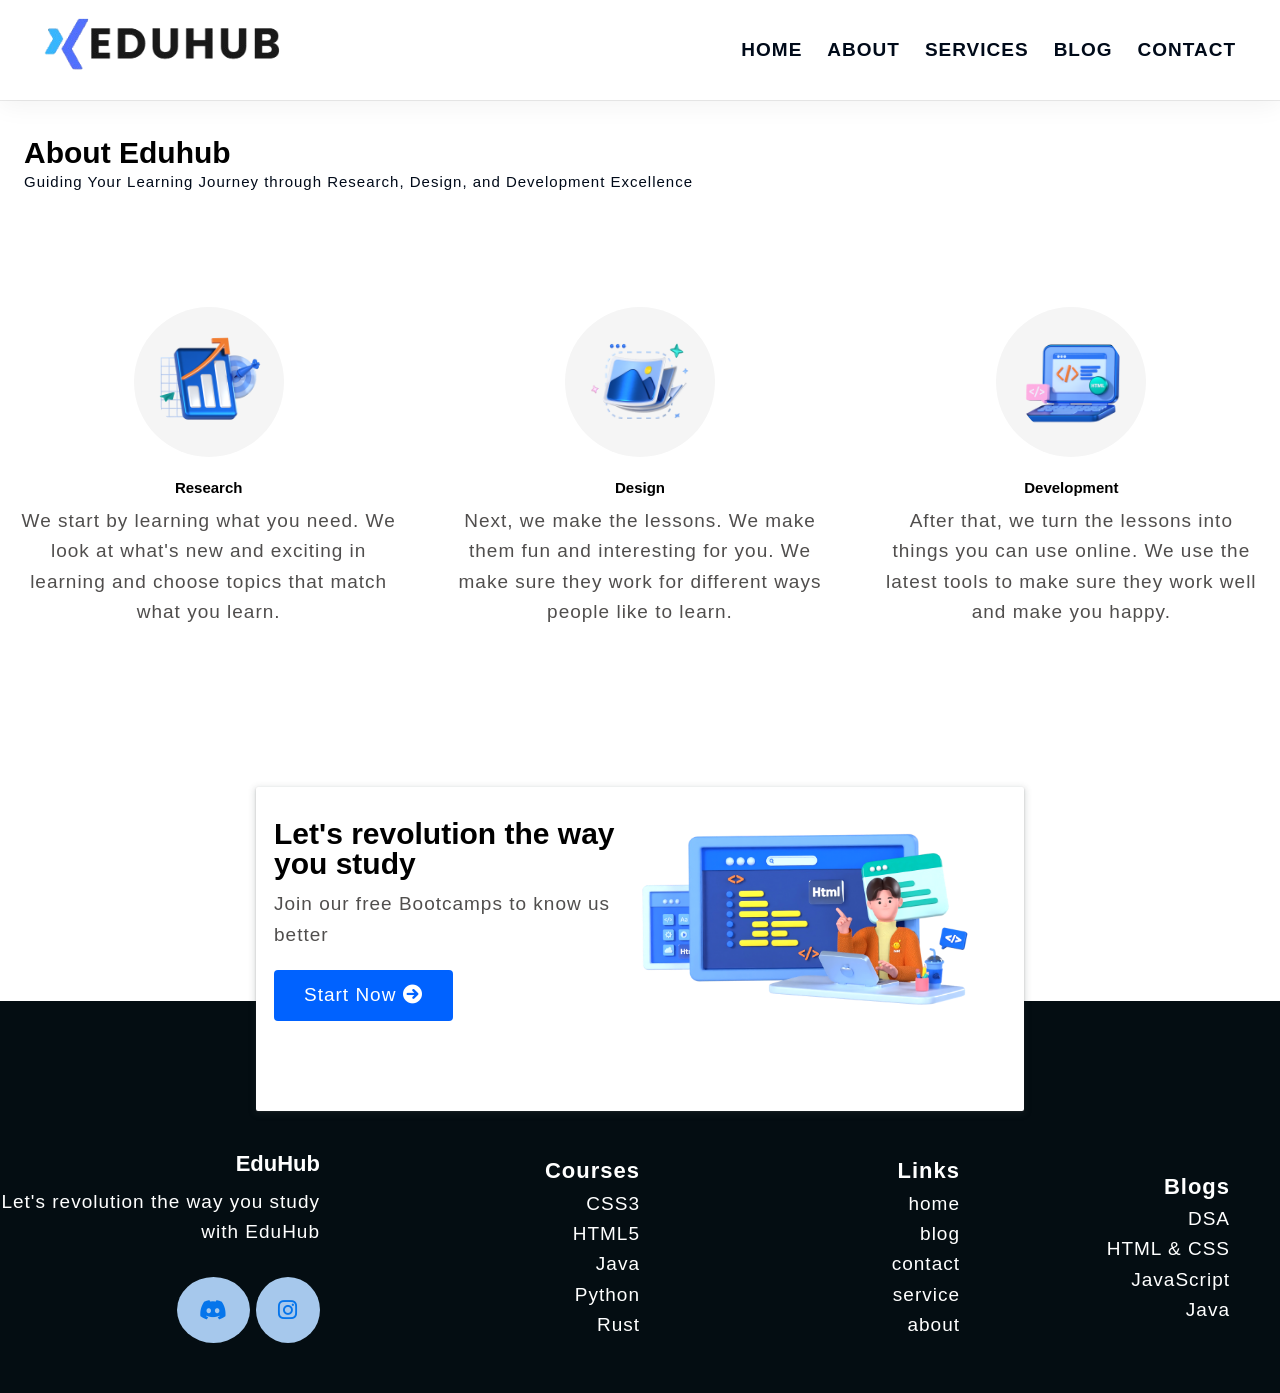
<file: html/about.html>
<!DOCTYPE html>
<html lang="en">
<head>
  <meta charset="UTF-8">
  <meta name="viewport" content="width=device-width, initial-scale=1.0">
  <link rel="stylesheet" href="../style.css">

  <!-- for icon -->
    <link rel="stylesheet" href="https://cdnjs.cloudflare.com/ajax/libs/font-awesome/6.0.0/css/all.min.css" 
    integrity="sha512-9usAa10IRO0HhonpyAIVpjrylPvoDwiPUiKdWk5t3PyolY1cOd4DSE0Ga+ri4AuTroPR5aQvXU9xC6qOPnzFeg=="
     crossorigin="anonymous" referrerpolicy="no-referrer" />

  <title>About</title>
</head>
<body>
   <header class="section-navbar">
        <div class="container">
            <div class="logo">
                <a href="../index.html">
                    <img src="../images/LOGO.png" alt="eduhub logo" width="80%" height="auto">
                </a>
            </div>
            <div class="navbar" >
                <nav class="navbarr">
                <ul>
                    <li class="nav-link"> 
                    <a class="nav-link " href="../index.html" >home</a>
                </li>
                    <li class="nav-link"> 
                    <a class="nav-link " href="about.html" >about</a>
                </li>
                    <li class="nav-link"> 
                    <a class="nav-link " href="service.html" >services</a>
                </li>
                    <li class="nav-link"> 
                    <a class="nav-link " href="blog.html" >blog</a>
                </li>
                    <li class="nav-link"> 
                    <a class="nav-link " href="contact.html" >contact</a>
                </li>
                </ul>
            </nav>
            </div>
        </div>
     </header>
     <!-- navbar end -->

      <!--about-->
      <section class="section-about">
        <div class="container">
            <h2 class="section-common--heading">About Eduhub</h2>
            <p class="section-common--subheading">
                Guiding Your Learning Journey through Research, Design, and 
                Development Excellence
            </p>
        </div>
        <div class="container grid grid-three--cols">
            <div class="about-div">
                <div class="icon">
                    <img src="../images/research.png" alt="eduhub research team">
                </div>
                <h3 class="section-common--title">Research</h3>
                <p>
                    We start by learning what you need. We look at what's new and 
                    exciting in learning and choose topics that match what you learn.
                </p>
            </div>

            <div class="about-div">
                <div class="icon">
                    <img src="../images/design.png" alt="eduhub research team">
                </div>
                <h3 class="section-common--title">Design</h3>
                <p>
                    Next, we make the lessons. We make them fun and interesting for you.
                    We make sure they work for different ways people like to learn. 
                </p>
            </div>

            <div class="about-div">
                <div class="icon">
                    <img src="../images/Coding.png" alt="eduhub research team">
                </div>
                <h3 class="section-common--title">Development</h3>
                <p>
                   After that, we turn the lessons into things you can use online. We
                    use the latest tools to make sure they work well and make you happy.
                </p>
            </div>
        </div>
      </section>
<!-- end about -->

<!--contact section-->
  <div class="section-contact--homepage" id="section-contact--homepage">
          <div class="container grid  grid-two--cols">
              <div class="contact-content">
                  <h2 class="contact-title">Let's revolution the way you study</h2>
                  <p>Join our free Bootcamps to know us better</p>
                  <div class="btn">
                      <a href="contact.html">
                          start now <i class="fa-solid fa-circle-arrow-right"></i>
                      </a>
                  </div>
              </div>
              <div class="contact-image">
                  <img src="../images/main.png" alt="a guy doing coding" >
              </div>
          </div>
        </div>
   
        <!-- FOOTER  -->
        <footer >
          <div class="container grid grid-four--cols">
            <div class="footer-1--div">
              <div class="logo-brands">
                  <a href="../index.html" class="footer-subheading"></a>
              </div>
              <h3 class="footer-subheading">EduHub</h3>
              <p>Let's revolution the way you study with EduHub</p>
            
            <div class="social-footer--icons">
              <a href="" target="_blank">
                  <i class="fa-brands fa-discord"></i>
              </a>
              <a href="https://www.instagram.com/tufail_anwar_0/">
                  <i class="fa-brands fa-instagram"></i>
              </a>
            </div>
          </div>
          <div class="footer-2--div">
              <p class="footer-subheading">Courses</p>
                  <ul>
                      <li><a href="../index.html"> CSS3</a></li>
                      <li><a href="../index.html"> HTML5</a></li>
                      <li><a href="../index.html"> Java</a></li>
                      <li><a href="../index.html"> Python</a></li>
                      <li><a href="../index.html"> Rust</a></li>
                  </ul>
              
          </div> 
          <div class="footer-3--div">
              <p class="footer-subheading">Links</p>
                  <ul>
                      <li><a href="../index.html"> home</a></li>
                      <li><a href="blog.html"> blog</a></li>
                      <li><a href="contact.html"> contact</a></li>
                      <li><a href="service.html"> service</a></li>
                      <li><a href="about.html"> about</a></li>
                  </ul>
              
          </div> 
          <div class="footer-4--div">
              <p class="footer-subheading">Blogs</p>
                  <li>
                        <a href="https://www.youtube.com/@KunalKushwaha/playlists" target="_blank">
                            DSA 
                        </a>
                        </li>
                        <li>
                        <a href="https://www.youtube.com/@ThapaTechnical/playlists" target="_blank">
                            HTML & CSS 
                        </a>
                        </li>
                        <li>
                        <a href="https://www.youtube.com/@SuperSimpleDev/playlists" target="_blank">
                            JavaScript 
                        </a>
                        </li>
                        <li>
                        <a href="https://www.youtube.com/@Telusko/playlists" target="_blank">
                            Java 
                        </a>
                </li>
              
          </div> 
          
      </div>
        </footer>

</body>
</html>
</file>
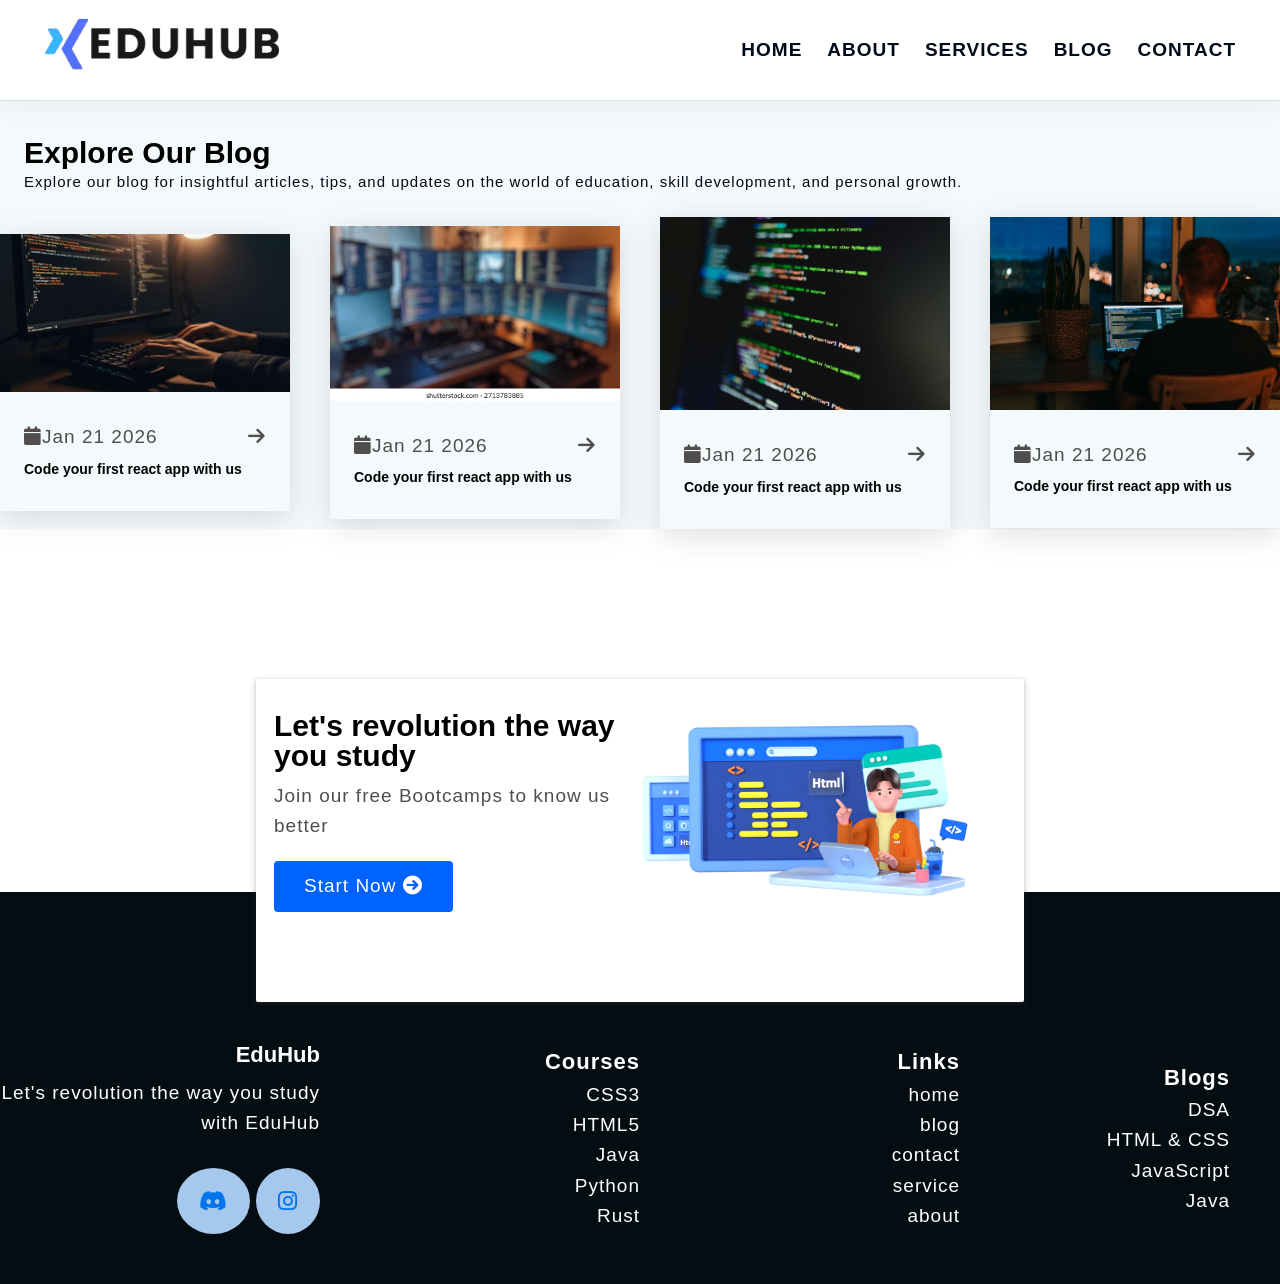
<file: html/blog.html>
<!DOCTYPE html>
<html lang="en">
<head>
  <meta charset="UTF-8">
  <meta name="viewport" content="width=device-width, initial-scale=1.0">
  <!-- for icon -->
   <link rel="stylesheet" href="https://cdnjs.cloudflare.com/ajax/libs/font-awesome/6.0.0/css/all.min.css" 
    integrity="sha512-9usAa10IRO0HhonpyAIVpjrylPvoDwiPUiKdWk5t3PyolY1cOd4DSE0Ga+ri4AuTroPR5aQvXU9xC6qOPnzFeg=="
     crossorigin="anonymous" referrerpolicy="no-referrer" />

  <link rel="stylesheet" href="../style.css">
 
  <title>Document</title>
</head>
<body>
  <header class="section-navbar">
        <div class="container">
            <div class="logo">
                <a href="../index.html">
                    <img src="../images/LOGO.png" alt="eduhub logo" width="80%" height="auto">
                </a>
            </div>
            <div class="navbar" >
                <nav class="navbarr">
                <ul>
                    <li class="nav-link"> 
                    <a class="nav-link " href="../index.html" >home</a>
                </li>
                    <li class="nav-link"> 
                    <a class="nav-link " href="about.html" >about</a>
                </li>
                    <li class="nav-link"> 
                    <a class="nav-link " href="service.html" >services</a>
                </li>
                    <li class="nav-link"> 
                    <a class="nav-link " href="blog.html" >blog</a>
                </li>
                    <li class="nav-link"> 
                    <a class="nav-link " href="contact.html" >contact</a>
                </li>
                </ul>
            </nav>
            </div>
        </div>
     </header>
     <!-- navbar end -->

      <!-- start blog section -->

      <div class="section-blog">
         <div class="container">
            <h2 class="section-common--heading">Explore Our Blog</h2>
            <p class="section-common--subheading">
              Explore our blog for insightful articles, tips, and updates on the world of education, skill development, and personal growth.
            </p>
          </div>

          <div class="conatiner grid grid-four--cols">
            <div class="blog">
                <figure>
                    <img src="../images/person-coding.jpg" alt="a guy writing code">
                </figure>
                <div class="blog-content">
                    <div class="blog-date">
                        <p><i class="fa-calendar fa-solid"></i>Jan 21 2026</p>
                        <p><i class="fa-solid fa-arrow-right"></i></p>
                    </div>
                    <h3 class="section-common--title">
                        Code your first react app with us
                    </h3>
                </div>
            </div>

             <div class="blog">
                <figure>
                    <img src="../images/blog2.webp" alt="a guy writing code">
                </figure>
                <div class="blog-content">
                    <div class="blog-date">
                        <p><i class="fa-calendar fa-solid"></i>Jan 21 2026</p>
                        <p><i class="fa-solid fa-arrow-right"></i></p>
                    </div>
                    <h3 class="section-common--title">
                        Code your first react app with us
                    </h3>
                </div>
            </div>

             <div class="blog">
                <figure>
                    <img src="../images/blog3.jpeg" alt="a guy writing code">
                </figure>
                <div class="blog-content">
                    <div class="blog-date">
                        <p><i class="fa-calendar fa-solid"></i>Jan 21 2026</p>
                        <p><i class="fa-solid fa-arrow-right"></i></p>
                    </div>
                    <h3 class="section-common--title">
                        Code your first react app with us
                    </h3>
                </div>
            </div>

             <div class="blog">
                <figure>
                    <img src="../images/blog4.avif" alt="a guy writing code">
                </figure>
                <div class="blog-content">
                    <div class="blog-date">
                        <p><i class="fa-calendar fa-solid"></i>Jan 21 2026</p>
                        <p><i class="fa-solid fa-arrow-right"></i></p>
                    </div>
                    <h3 class="section-common--title">
                        Code your first react app with us
                    </h3>
                </div>
            </div>
          </div>
      </div>
     <!--contact section-->
  <div class="section-contact--homepage" id="section-contact--homepage">
          <div class="container grid  grid-two--cols">
              <div class="contact-content">
                  <h2 class="contact-title">Let's revolution the way you study</h2>
                  <p>Join our free Bootcamps to know us better</p>
                  <div class="btn">
                      <a href="contact.html">
                          start now <i class="fa-solid fa-circle-arrow-right"></i>
                      </a>
                  </div>
              </div>
              <div class="contact-image">
                  <img src="../images/main.png" alt="a guy doing coding" >
              </div>
          </div>
        </div>
      <!-- FOOTER  -->
        <!-- FOOTER  -->
        <footer >
          <div class="container grid grid-four--cols">
            <div class="footer-1--div">
              <div class="logo-brands">
                  <a href="../index.html" class="footer-subheading"></a>
              </div>
              <h3 class="footer-subheading">EduHub</h3>
              <p>Let's revolution the way you study with EduHub</p>
            
            <div class="social-footer--icons">
              <a href="" target="_blank">
                  <i class="fa-brands fa-discord"></i>
              </a>
              <a href="https://www.instagram.com/tufail_anwar_0/">
                  <i class="fa-brands fa-instagram"></i>
              </a>
            </div>
          </div>
          <div class="footer-2--div">
              <p class="footer-subheading">Courses</p>
                  <ul>
                      <li><a href="../index.html"> CSS3</a></li>
                      <li><a href="../index.html"> HTML5</a></li>
                      <li><a href="../index.html"> Java</a></li>
                      <li><a href="../index.html"> Python</a></li>
                      <li><a href="../index.html"> Rust</a></li>
                  </ul>
              
          </div> 
          <div class="footer-3--div">
              <p class="footer-subheading">Links</p>
                  <ul>
                      <li><a href="../index.html"> home</a></li>
                      <li><a href="blog.html"> blog</a></li>
                      <li><a href="contact.html"> contact</a></li>
                      <li><a href="service.html"> service</a></li>
                      <li><a href="about.html"> about</a></li>
                  </ul>
              
          </div> 
          <div class="footer-4--div">
              <p class="footer-subheading">Blogs</p>
                  <li>
                        <a href="https://www.youtube.com/@KunalKushwaha/playlists" target="_blank">
                            DSA 
                        </a>
                        </li>
                        <li>
                        <a href="https://www.youtube.com/@ThapaTechnical/playlists" target="_blank">
                            HTML & CSS 
                        </a>
                        </li>
                        <li>
                        <a href="https://www.youtube.com/@SuperSimpleDev/playlists" target="_blank">
                            JavaScript 
                        </a>
                        </li>
                        <li>
                        <a href="https://www.youtube.com/@Telusko/playlists" target="_blank">
                            Java 
                        </a>
                </li>
              
          </div> 
          
      </div>
        </footer>

</body>
</html>
</file>
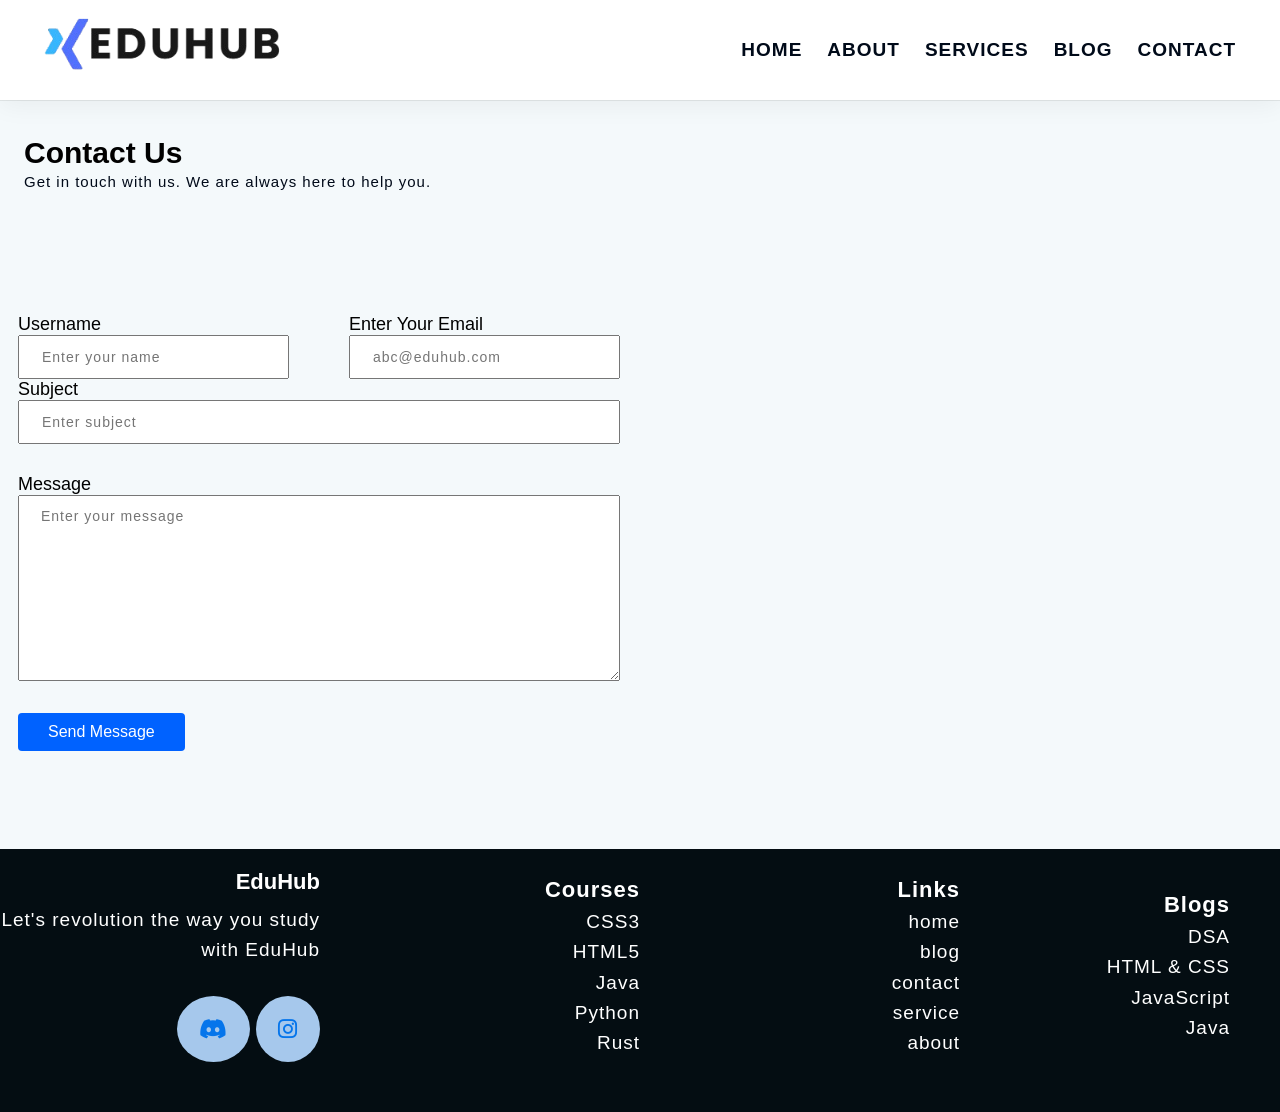
<file: html/contact.html>
<!DOCTYPE html>
<html lang="en">
<head>
  <meta charset="UTF-8">
  <meta name="viewport" content="width=device-width, initial-scale=1.0">
  <!-- for icon -->
   <link rel="stylesheet" href="https://cdnjs.cloudflare.com/ajax/libs/font-awesome/6.0.0/css/all.min.css" 
    integrity="sha512-9usAa10IRO0HhonpyAIVpjrylPvoDwiPUiKdWk5t3PyolY1cOd4DSE0Ga+ri4AuTroPR5aQvXU9xC6qOPnzFeg=="
     crossorigin="anonymous" referrerpolicy="no-referrer" />

  <link rel="stylesheet" href="../style.css">
  <style>
    footer{
        padding-top: 2rem;
    }
  </style>
 
  <title>Contact page</title>
</head>
<body>
  <header class="section-navbar">
        <div class="container">
            <div class="logo">
                <a href="../index.html">
                    <img src="../images/LOGO.png" alt="eduhub logo" width="80%" height="auto">
                </a>
            </div>
            <div class="navbar" >
                <nav class="navbarr">
                <ul>
                    <li class="nav-link"> 
                    <a class="nav-link " href="../index.html" >home</a>
                </li>
                    <li class="nav-link"> 
                    <a class="nav-link " href="about.html" >about</a>
                </li>
                    <li class="nav-link"> 
                    <a class="nav-link " href="service.html" >services</a>
                </li>
                    <li class="nav-link"> 
                    <a class="nav-link " href="blog.html" >blog</a>
                </li>
                    <li class="nav-link"> 
                    <a class="nav-link " href="contact.html" >contact</a>
                </li>
                </ul>
            </nav>
            </div>
        </div>
     </header>
     <!-- navbar end -->

      <!-- start contact section -->

      <div class="section-blog">
         <div class="container">
            <h2 class="section-common--heading">Contact Us</h2>
            <p class="section-common--subheading">
              Get in touch with us. We are always here to help you.
            </p>
          </div>

          <div class="container grid grid-two--cols">
            <div class="contact-content">
                <form action="https://formspree.io/f/xbddqlrn"
  method="POST">
                    <div class="grid grid-two--cols">
                        <div>
                            <label for="username">username</label>
                            <input type="text" name="username" id="username" required autocomplete="off" placeholder="Enter your name">
                        </div>
                        <div class="mail">
                            <label for="email">Enter your email</label>
                            <input type="email" name="email" id="email" autocomplete="off" placeholder="abc@eduhub.com">
                        </div>
                    </div>
                    <div class="mb-3">
                        <label for="subject">Subject</label>
                        <input type="text" name="subject" id="subject" placeholder="Enter subject">
                    </div>
                    <div class="mb-3">
                        <label for="message">Message</label>
                        <textarea name="message" id="message" cols="30" rows="10" placeholder="Enter your message"></textarea>
                    </div>
                    <div>
                        <button type="submit" class="btn btn-submit">send message</button>
                    </div>
                </form>
            </div>

            <div class="contact-map">
                <iframe src="https://www.google.com/maps/embed?pb=!1m18!1m12!1m3!1d3691.7173109978644!2d73.3608454750813!3d22.288695779694994!2m3!1f0!2f0!3f0!3m2!1i1024!2i768!4f13.1!3m3!1m2!1s0x395fda2400192473%3A0xc319c9237f2928e8!2sParul%20University!5e0!3m2!1sen!2sin!4v1768994984688!5m2!1sen!2sin" width="100%" height="450px" style="border:0;" allowfullscreen="" loading="lazy" referrerpolicy="no-referrer-when-downgrade"></iframe>
            </div>
          </div>
      </div>
   

      <!-- FOOTER  -->
        <footer >
          <div class="container grid grid-four--cols">
            <div class="footer-1--div">
              <div class="logo-brands">
                  <a href="../index.html" class="footer-subheading"></a>
              </div>
              <h3 class="footer-subheading">EduHub</h3>
              <p>Let's revolution the way you study with EduHub</p>
            
            <div class="social-footer--icons">
              <a href="" target="_blank">
                  <i class="fa-brands fa-discord"></i>
              </a>
              <a href="https://www.instagram.com/tufail_anwar_0/">
                  <i class="fa-brands fa-instagram"></i>
              </a>
            </div>
          </div>
          <div class="footer-2--div">
              <p class="footer-subheading">Courses</p>
                  <ul>
                      <li><a href="../index.html"> CSS3</a></li>
                      <li><a href="../index.html"> HTML5</a></li>
                      <li><a href="../index.html"> Java</a></li>
                      <li><a href="../index.html"> Python</a></li>
                      <li><a href="../index.html"> Rust</a></li>
                  </ul>
              
          </div> 
          <div class="footer-3--div">
              <p class="footer-subheading">Links</p>
                  <ul>
                      <li><a href="../index.html"> home</a></li>
                      <li><a href="blog.html"> blog</a></li>
                      <li><a href="contact.html"> contact</a></li>
                      <li><a href="service.html"> service</a></li>
                      <li><a href="about.html"> about</a></li>
                  </ul>
              
          </div> 
          <div class="footer-4--div">
              <p class="footer-subheading">Blogs</p>
                  <li>
                        <a href="https://www.youtube.com/@KunalKushwaha/playlists" target="_blank">
                            DSA 
                        </a>
                        </li>
                        <li>
                        <a href="https://www.youtube.com/@ThapaTechnical/playlists" target="_blank">
                            HTML & CSS 
                        </a>
                        </li>
                        <li>
                        <a href="https://www.youtube.com/@SuperSimpleDev/playlists" target="_blank">
                            JavaScript 
                        </a>
                        </li>
                        <li>
                        <a href="https://www.youtube.com/@Telusko/playlists" target="_blank">
                            Java 
                        </a>
                </li>
              
          </div> 
          
      </div>
        </footer>


</body>
</html>
</file>
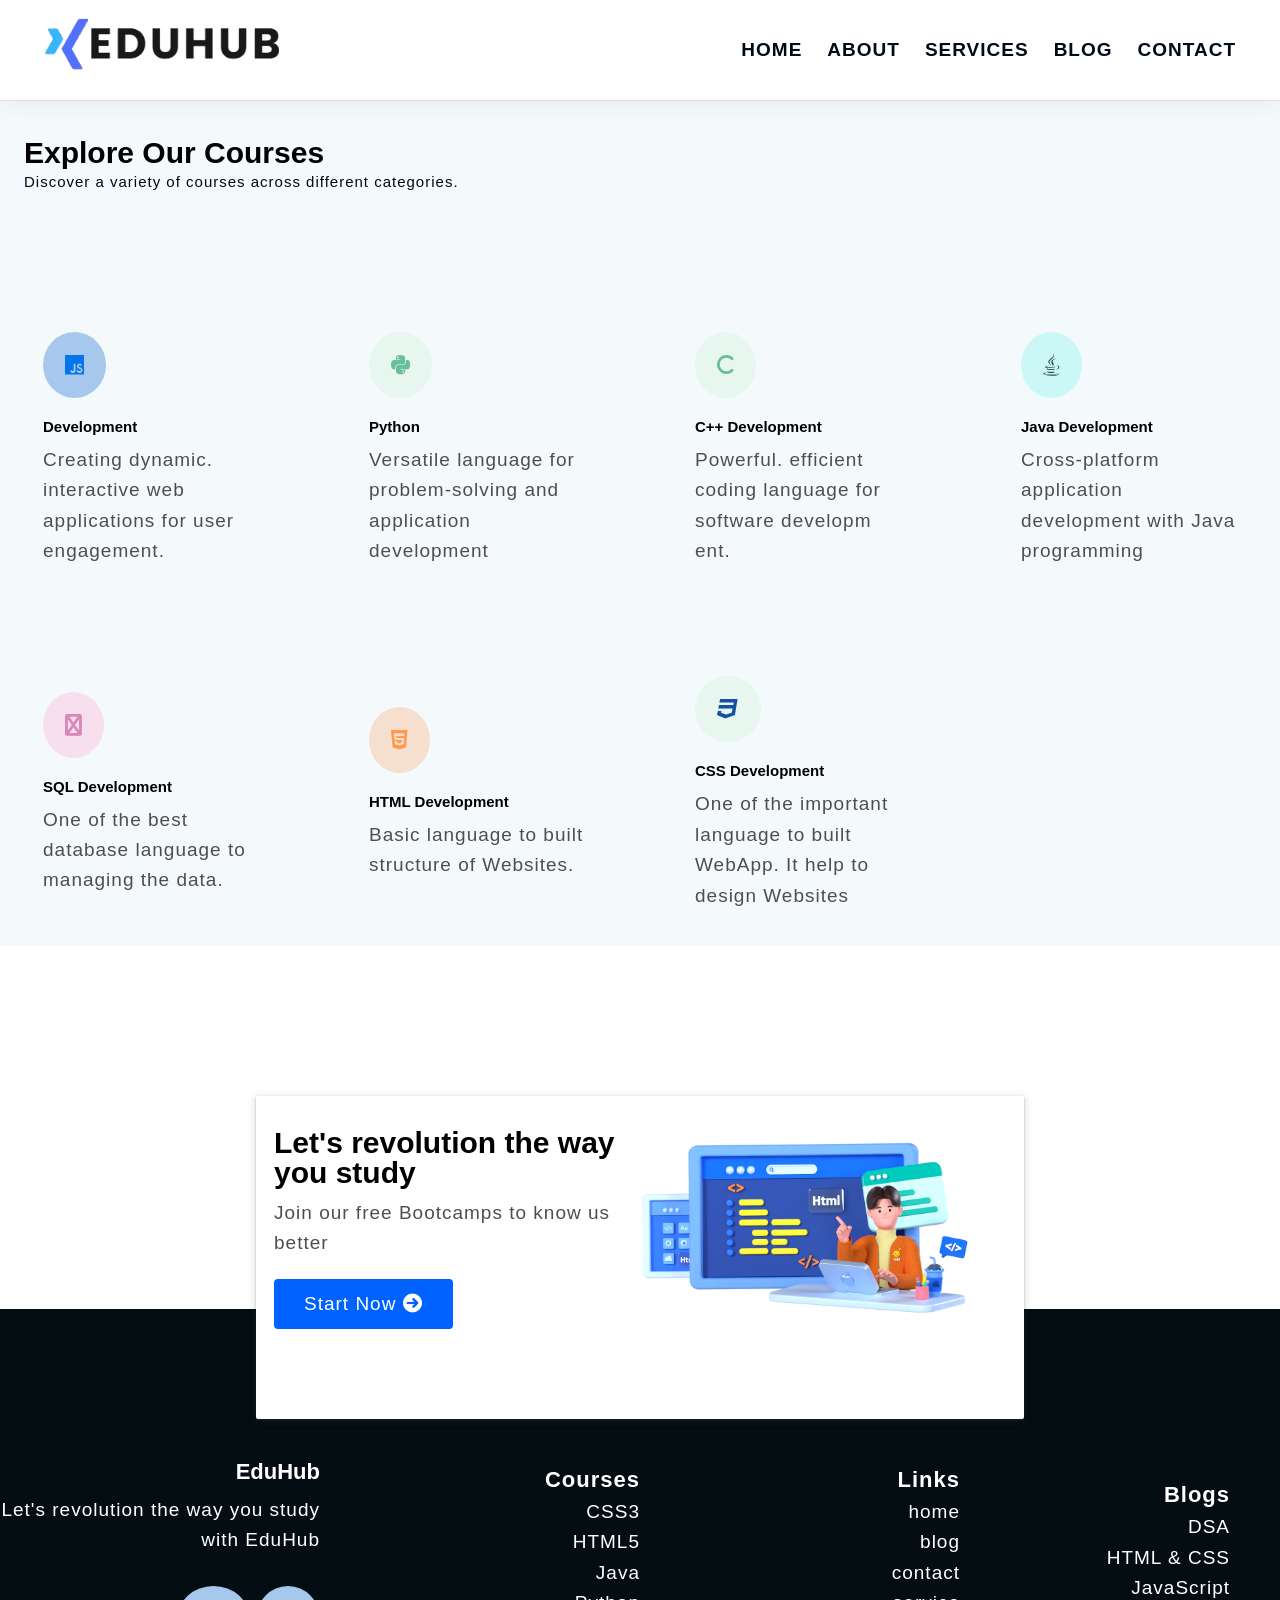
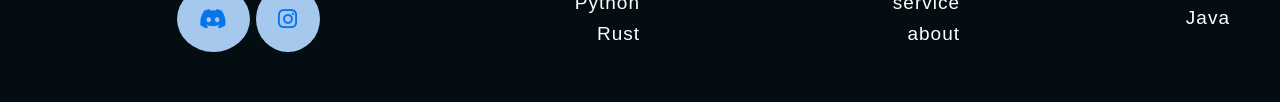
<file: html/service.html>
<!DOCTYPE html>
<html lang="en">
<head>
  <meta charset="UTF-8">
  <meta name="viewport" content="width=device-width, initial-scale=1.0">
  <title>services</title>

  <!-- for icon -->
    <link rel="stylesheet" href="https://cdnjs.cloudflare.com/ajax/libs/font-awesome/6.0.0/css/all.min.css" 
    integrity="sha512-9usAa10IRO0HhonpyAIVpjrylPvoDwiPUiKdWk5t3PyolY1cOd4DSE0Ga+ri4AuTroPR5aQvXU9xC6qOPnzFeg=="
     crossorigin="anonymous" referrerpolicy="no-referrer" />

  <link rel="stylesheet" href="../style.css">
</head>
<body>
  <!-- navbar -->
     <header class="section-navbar">
        <div class="container">
            <div class="logo">
                <a href="../index.html">
                    <img src="../images/LOGO.png" alt="eduhub logo" width="80%" height="auto">
                </a>
            </div>
            <div class="navbar" >
                <nav class="navbarr">
                 <ul>
                    <li class="nav-link"> 
                    <a class="nav-link " href="../index.html" >home</a>
                </li>
                    <li class="nav-link"> 
                    <a class="nav-link " href="about.html" >about</a>
                </li>
                    <li class="nav-link"> 
                    <a class="nav-link " href="service.html" >services</a>
                </li>
                    <li class="nav-link"> 
                    <a class="nav-link " href="blog.html" >blog</a>
                </li>
                    <li class="nav-link"> 
                    <a class="nav-link " href="contact.html" >contact</a>
                </li>
                </ul>
            </nav>
            </div>
        </div>
     </header>

     <!-- Start course Section -->
        <section class="section-course">
        <div class="container">
            <h2 class="section-common--heading">Explore Our Courses</h2>
            <p class="section-common--subheading">
               Discover a variety of courses across different categories.
            </p>
        </div>
        <div class="container grid grid-four--cols">
            <div class="course-div">
                <div class="icon">
                    <i class="fa-brands fa-js"></i>
                </div>
                <h3 class="section-common--title">Development</h3>
                <p>
                   Creating dynamic.
                    interactive web applications for user engagement.
                </p>
            </div>
             <div class="course-div">
                <div class="icon">
                    <i class="fa-brands fa-python"></i>
                </div>
                <h3 class="section-common--title">Python</h3>
                <p>
                  Versatile language for problem-solving and application development
                </p>
            </div>
             <div class="course-div">
                <div class="icon">
                    <i class="fa-brands fa-c"></i>
                </div>
                <h3 class="section-common--title">C++ Development</h3>
                <p>
                  Powerful. efficient coding language for software developm ent.
                </p>
            </div>
             <div class="course-div">
                <div class="icon">
                    <i class="fa-brands fa-java"></i>
                </div>
                <h3 class="section-common--title">Java Development</h3>
                <p>
                   Cross-platform application development with Java programming
                </p>
            </div>
             <div class="course-div">
                <div class="icon">
                    <i class="fa-brands fa-database"></i>
                </div>
                <h3 class="section-common--title">SQL Development</h3>
                <p>
                   One of the best database language to managing the data.               </p>
            </div>
             <div class="course-div">
                <div class="icon">
                    <i class="fa-brands fa-html5"></i>
                </div>
                <h3 class="section-common--title">HTML Development</h3>
                <p>
                   Basic language to built structure of Websites.
                </p>
            </div>
             <div class="course-div">
                <div class="icon">
                   <i class="fa-brands fa-css3"></i>
                </div>
                <h3 class="section-common--title">CSS Development</h3>
                <p>
                    One of the important language to built WebApp. It help to design Websites
                </p>
            </div>
        </div>
      </section>
      
       <!-- contact home section -->

      <div class="section-contact--homepage" id="section-contact--homepage">
        <div class="container grid  grid-two--cols">
            <div class="contact-content">
                <h2 class="contact-title">Let's revolution the way you study</h2>
                <p>Join our free Bootcamps to know us better</p>
                <div class="btn">
                    <a href="contact.html">
                        start now <i class="fa-solid fa-circle-arrow-right"></i>
                    </a>
                </div>
            </div>
            <div class="contact-image">
                <img src="../images/main.png" alt="a guy doing coding" >
            </div>
        </div>
      </div>

       <!-- FOOTER  -->
        <footer >
          <div class="container grid grid-four--cols">
            <div class="footer-1--div">
              <div class="logo-brands">
                  <a href="../index.html" class="footer-subheading"></a>
              </div>
              <h3 class="footer-subheading">EduHub</h3>
              <p>Let's revolution the way you study with EduHub</p>
            
            <div class="social-footer--icons">
              <a href="" target="_blank">
                  <i class="fa-brands fa-discord"></i>
              </a>
              <a href="https://www.instagram.com/tufail_anwar_0/">
                  <i class="fa-brands fa-instagram"></i>
              </a>
            </div>
          </div>
          <div class="footer-2--div">
              <p class="footer-subheading">Courses</p>
                  <ul>
                      <li><a href="../index.html"> CSS3</a></li>
                      <li><a href="../index.html"> HTML5</a></li>
                      <li><a href="../index.html"> Java</a></li>
                      <li><a href="../index.html"> Python</a></li>
                      <li><a href="../index.html"> Rust</a></li>
                  </ul>
              
          </div> 
          <div class="footer-3--div">
              <p class="footer-subheading">Links</p>
                  <ul>
                      <li><a href="../index.html"> home</a></li>
                      <li><a href="blog.html"> blog</a></li>
                      <li><a href="contact.html"> contact</a></li>
                      <li><a href="service.html"> service</a></li>
                      <li><a href="about.html"> about</a></li>
                  </ul>
              
          </div> 
          <div class="footer-4--div">
              <p class="footer-subheading">Blogs</p>
                  <li>
                        <a href="https://www.youtube.com/@KunalKushwaha/playlists" target="_blank">
                            DSA 
                        </a>
                        </li>
                        <li>
                        <a href="https://www.youtube.com/@ThapaTechnical/playlists" target="_blank">
                            HTML & CSS 
                        </a>
                        </li>
                        <li>
                        <a href="https://www.youtube.com/@SuperSimpleDev/playlists" target="_blank">
                            JavaScript 
                        </a>
                        </li>
                        <li>
                        <a href="https://www.youtube.com/@Telusko/playlists" target="_blank">
                            Java 
                        </a>
                </li>
              
          </div> 
          
      </div>
        </footer>
</body>
</html>
</file>
<file: style.css>
*{
    margin: 0;
    padding: 0;
    box-sizing: border-box;
    font-family: "Urbanist",sans-serif;
}
html{
    font-size: 62.5%;
}
h1,h2,h3,h4,h5,h6{
     font-family: "Poppins", sans-serif;
}
p,li,a{
    font-family: "Urbanist",sans-serif;
    font-size: 1.9rem;
    letter-spacing: .1rem;
    font-weight: 400;
    color: var(--para-color);
    line-height: 1.6;
}
a{
    text-decoration: none;
}
li{
    list-style: none;
    text-decoration: none;
}

:root{
    --main-color:#0062ff;
    --para-color:#504e4d;
    --font-color:#424242;
    --bg-color:#f4f9fb;
    --heading-color:#000a19;
    --h-color:#0a043c;
    --hero-heading-color:#003b99;
    --white-color:#ffffff;
    --btn-hover-bg-color:#003b99;
    --btn-box-shadow:rgba(100,100,111,0.2) 0px 7px 29px 0px;
    --footer-bg-color:#040d12;
}
/* layout */
.container{
    max-width: 142rem;
    margin: 0 auto;
    padding:9rem 1.8rem ;
}
 

:is(.section-about, .section-blog,.section-course,.section-contact-homepage,.section-why--choose,.section-contact) .container:first-child{
     padding: 3.6rem 2.3rem 2.3rem 2.4rem;
}

.grid{
    display: grid;
    align-items: center;
}
.grid-two--cols{
    grid-template-columns: repeat(2,1fr);
}
.grid-three--cols{
    grid-template-columns: repeat(3,1fr);

}
.grid-four--cols{
    grid-template-columns: repeat(4,1fr);
}
/* module / reusable */
.section-common--heading{
    font-size: 3rem;
    font-weight: 600;
    text-transform: capitalize;
}
.section-common--subheading{
    font-size: 1.5rem;
    color: var(--heading-color);
}
.section-common--title{
    font-size: 1.5rem;
    margin: 2rem 0 1rem 0;
}
.btn{
    display: inline-block;
    padding: 1rem 3rem;
    background-color: var(--main-color);
    color: var(--white-color);
    border-radius: 0.4rem;
}
.fa-brands{
    padding: 2.2rem;
    background-color: #a6c8ec;
    font-size: 2.2rem;
    border-radius: 50%;
    color:#0575eb ;
}
/* state */
.btn:hover{
    background-color: var(--btn-hover-bg-color);
    cursor: pointer;
    box-shadow: var(--btn-box-shadow);
}
/* navbar section */
.section-navbar{
    width: 100%;
    
    box-shadow:rgba(0,0,0,0.05) 0px 6px 24px 0px, rgba(0,0,0,0.08) 0px 0px 0px 1px ;
    padding-left: 2rem;
    padding-right: 2rem;
    position: sticky;
}
.section-navbar .container{
    display: flex;
    justify-content: space-between;
    align-items: center;
    padding: 1.8rem 2.4rem;
}
.section-navbar .navbar ul{
    display: flex;
    gap: 2.5rem;
    & li a{
        color: var(--heading-color);
        text-transform: uppercase;
        font-weight: 600;
        display: inline-block;
        position: relative;
    &::after{
        content: "";
        position: absolute;
        bottom: -0.3rem;
        left: 0;
        width: 0%;
        border-bottom: .2rem solid var(--main-color);
        transition:all 0.3s linear ;
    }
}
& li a:hover:after{
    width: 100%;
}
}

/* hero-section */
main{
    background-image:linear-gradient(
        to top right,
        #3d86fa,
        #4484fb,
        #679eff,
        #b3d2ff,
        #ebf3fe
    ) ;
    position: relative;
}
.section-hero .grid{
    gap: 6rem;
    & .hero-subheading{
        text-transform: uppercase;
        letter-spacing: 0.2rem;
        word-spacing: 0.2rem;
        color: var(--hero-heading-color);
        font-weight: 1000;
    }
    & .hero-heading{
        font-size:5.8rem ;
        line-height: 1.2;
        color: var(--hero-heading-color);
        font-weight: 600;
        font-family: "Jost";
    }
    & .hero-para{
        color: var(--white-color);
        margin: 2rem 0 4rem 0;
    }
}
.section-hero--image img{
    width: 100%;
    height: auto;
    transform:scaleX(-1);
    padding-right:4rem ;
}

.section-hero--content{
    & p{
        text-align: justify;
        
    }


}
/* shape divider */
.custom-shape-divider-bottom-1768500229 {
    position: absolute;
    bottom: 0;
    left: 0;
    width: 100%;
    overflow: hidden;
    line-height: 0;
    transform: rotate(180deg);
}

.custom-shape-divider-bottom-1768500229 svg {
    position: relative;
    display: block;
    width: calc(100% + 1.3px);
    height: 106px;
}

.custom-shape-divider-bottom-1768500229 .shape-fill {
    fill: #FFFFFF;
}

/* about-section */
.section-about .container{
    padding-bottom: 1rem;
}
.section-about .grid{
    gap: 5rem;
}
.section-about .about-div{
    text-align: center;
    
}
.section-about img{
    padding: 2rem;
    background-color:whitesmoke ;
    width: 15rem;
    border-radius: 50%;
    transition: all .3s linear;
}
.icon:hover > img{
   transform: rotate(360deg);
    background: linear-gradient(to right, #0575eb, #021b79);
}

/* course section */
.section-course {
    background-color: var(--bg-color);
}
.section-course .grid{
    gap: 6rem;
}
.section-course .course-div{
  padding: 2.5rem;
}
.section-course .course-div:hover{
    box-shadow: var(--btn-box-shadow);
}
.section-course .container{
    padding-bottom: 1rem;
}
.course-div:nth-of-type(2) .icon .fa-brands{
    color: #68bf9b ;
    background-color: #e7f6ef;
}
.course-div:nth-of-type(3) .icon .fa-brands{
    color: #68bf9b ;
    background-color: #e7f6ef;
}
.course-div:nth-of-type(4) .icon .fa-brands{
    color: #183d3d ;
    background-color: #ccf7f7;
}
.course-div:nth-of-type(5) .icon .fa-brands{
    color: #d988b9 ;
    background-color: rgba(247, 223, 238);
}
.course-div:nth-of-type(6) .icon .fa-brands{
    color: #ff9b50 ;
    background-color: #f6dfce;
}
.course-div:nth-of-type(7) .icon .fa-brands{
    color: #1450a3 ;
    background-color: #e7f6ef;
}

/* why choose */

.section-why--choose .container{
    gap: 8.5rem;
    padding: 2rem 0 1rem 2rem;

}
.why-choose--div{
    margin-top: 2.5rem;
}
.section-why--choose .text-align--right  .why-choose--div{
    display: flex;
    flex-direction: column;
    justify-content: end;
    align-items: end;
}

.common-text--highlight{
    width: 6rem;
    aspect-ratio: 1;
    background-color: whitesmoke;
    color: var(--main-color);
    display: flex;
    justify-content: center;
    align-items: center;
    font-size: 2rem;
    font-weight: 600;
    border-radius: 50%;
}
.choose-center--div img{
    width: 90%;
    height: auto;
}
.choose-center--div, figure{
    display: flex;
    justify-content: center;
    align-items: center;
    position: relative;
}
.choose-center--div figure:before, .choose-center--div figure::after{
    content: "";
    position:absolute;
    top: 50%;
    left: 50%;
    transform: translate(-50%,-50%);
    background-color: var(--main-color);
    width: 30rem;
    height:30rem ;
    border-radius: 50%;
    z-index: -1;
   
}
.choose-center--div figure::before{
 animation: circle 5s linear infinite alternate;
}
@keyframes circle {
    0%{
        background-color: #b3d0ff;
    }
    25%{
        background-color: #80b1ff;
    }
    50%{
        background-color: #4d91ff;
    }
    75%{
        background-color: #99c0ff;
    }
    100%{
        background-color: #3381ff;
    }

    
}
.choose-center--div figure::after{
    width: 35rem;
    height: 35rem;
    background-color:whitesmoke;
    z-index: -2;
}
/* blog section */

.section-blog{
    background-color: var(--bg-color);
    & .grid{
        gap: 4rem;
    }
    & .blog{
        box-shadow: var(--btn-box-shadow);
        transition: scale 0.3s linear;
        &:hover{
            scale: 1.1;
        }
       
        & .blog-content{
            padding: 1.4rem 2.4rem 2.4rem;
        }
    }
    & img{
        width: 100%;
        height: auto;

    }
    & .blog-date{
        display: flex;
        justify-content: space-between;
        margin-top: 1.6rem;
        font-size: 1.4rem;

        & .fa-solid{
            background-color: transparent;
            padding: 0;
        }
    }

    & .section-common--title{
        margin-top: 0.8rem;
        font-size: 1.4rem;
    }
}

/* contact home section */
.section-contact--homepage{
    width: 60%;
    height: auto;
    margin: 0 auto;
    
    box-shadow: rgba(60, 64, 67, 0.3) 0px 1px 2px 0px, rgba(60, 64, 67, 0.15) 0px 2px 6px 2px;
    margin-bottom: 4rem;
    border-radius: .2rem;
    padding:3.2rem 0 0;
    position: relative;
    bottom: -15rem;
    z-index: 1;
    background-color: var(--white-color);
    & .grid{
        align-items: center;
    }
    gap: 6.4rem;
    & .container{
        padding-top: 0;
    }
}
.contact-title{
    font-size: 3rem;
    line-height: 1;
}
.contact-content p{
    margin: 1rem 0 2rem 0;
}
.section-contact--homepage a{
    color: var(--white-color);
    text-transform: capitalize;
}
.section-contact--homepage .fa-solid{
    padding: 0;
    color:white;
}
.section-contact--homepage img{
    width: 90%;
    height: auto;
}

/* actual contact page */
.section.blog .container{
    margin-left: 2rem;
}
.section-contact{
    & .grid{
        align-items: center;
        gap: 6rem;
    }
}
.mb-3{
    margin-bottom: 3rem;
}
label{
    font-size: 1.8rem;
    display: block;
    text-transform: capitalize;
}
.contact-content .grid{
    gap:6rem;
    & .mail{
         gap:6rem;
    }
}
input, textarea{
    width: 100%;
    padding:1.2rem 2.2rem;
    font-size: 1.4rem;
}

::placeholder{
    font-size: 1.4rem;
    letter-spacing: .1rem;
}
.btn-submit{
    font-size: 1.6rem;
    border: none;
    text-transform: capitalize;
}
 input:focus-visible{
    outline: 0.1rem solid var(--btn-hover-bg-color);
 }

/* footer */
footer{
    background-color: var(--footer-bg-color);
    padding-top:15rem ;
}
footer .container{
    padding: 0 0 5rem 0;
}
footer *{
    color: var(--white-color);

}
footer .grid{
    text-align: right;
}
.footer-subheading{
    font-size: 2.2rem;
    font-weight: 600;
}
.footer-1--div p{
    margin: 1rem 0 3rem 0;

}
.footer-1--div {
    text-align: right;
  & .social-footer--icons{
    gap: 2rem;
    }
}
.footer-4--div{
    gap: 1rem;
    padding-right: 5rem;
}

/* start of scrollbar section */

/* width */
::-webkit-scrollbar{
    width: 1rem;
}
 
/* Track */
::-webkit-scrollbar-track{
    background-color: #b3d0ff;
}

/* Handle */
::-webkit-scrollbar-thumb{
    background: var(--main-color);
    border-radius: 50px;
}
 
/* Handle on hover */
::-webkit-scrollbar-thumb:hover{
    background: var(--heading-color);
}

/* end of scroll bar section  */

/**** media queries Section ****/

 /* @media(max-width:810px){ */
 @media(width <= 1400px){
    html{
        font-size: 56.%;
        /* 1rem = 9px */
    }

    .section-hero img{
        width: 90%;
    }
 }

 @media(width <= 1220px){
    html{
        font-size: 54%;
    }

    :is(
        .section-about,
        .section-blog,
        .section-course,
        .section-contact--homepage,
        .section-why--choose
    )
    .grid{
        gap: 6.4rem;
    }
 }

 
 @media(width <= 980px){
    .section-hero{
        height: auto;
        padding-bottom:5rem ;
        & .grid-two--cols{
            grid-template-columns: 1fr;

            & .section-hero--content{
                order: 2;
            }

            & .section-hero--image{
                order: 1;

                & img{
                    width: 50%;
                }
            }
        }
    }

    .section-contact {
        & .container{
            padding: 0;
        }
    }
    .section-about .about-div {
        text-align: left;
    }

    footer .grid-four--cols{
        grid-template-columns:repeat(3,minmax(100px, 1fr)) ;
        text-align: center;

        & .footer-1--div{
            grid-row: 2/3;
            grid-column:1/-1 ;
            margin-top: 3.2rem;
            text-align: center;
            }
        }
    }

   
    @media(width <= 1000px){
        .section-course .grid-four--cols{
            grid-template-columns: repeat(auto-fit,minmax(250px, 1fr));
        }

        .section-why--choose {
             & .container{
                    margin-left: 0;
                }
            & .choose-left--div{
                order: 2;
            }

            & .choose-right--div{
                order: 3;
            }
            & .choose-center--div{
                order: 1;
               
                & figure::before{
                    width: 0;
                    height: 0;
                    background-color: transparent;
                    padding: 0;
                }

                & figure::after{
                     width: 0;
                    height: 0;
                    background-color: transparent;
                    padding: 0;
                }
            }
        }
    }
     @media (width <= 768px){
        .grid-four--cols,.grid-three--cols{
            grid-template-columns: 1fr;
        }
        p,li,a{
            font-size: 1.4rem;
            line-height: 1.4;
        }
    .section-navbar .container{
        display: flex;
        flex-direction: column;

        & .navbar ul{
            gap: 2.4rem;
        }
        & .logo{
            text-align: center;
            margin-bottom: 2.4rem;
            }
        }

        .section-hero .grid .hero-heading{
            font-size: 3.8rem;
        }
        .section-why--choose{
            & .img{
                width: 30%;
            }

            & .grid{
                gap: 0;
            }

          & .text-align--right .why-choose--div{
           
            align-items: start;
            text-align: left;
           }
        }

        .section-contact--homepage {
          padding: 0 1rem 0.5rem 1rem;
          & .btn{
            display: block;
            text-align: center;
            }

             & .grid{
                gap: .2rem;
                padding-top: 0;
            }
       
        }
        .contact-title{
            font-size: 2.2rem;
        }

        & .contact-image{
            width: auto;
        }
        & .grid-two--cols{
            grid-template-columns: 1fr;
        }
        :is(.section-contact--homepage) .container:first-child{
            padding: 6.4rem 0rem 2.4rem 0rem;
        }

        /* .section-blog */

        .section-blog{
            & .section-common--subheading{
                padding-top: 2rem;
            }
        }
    }
</file>
